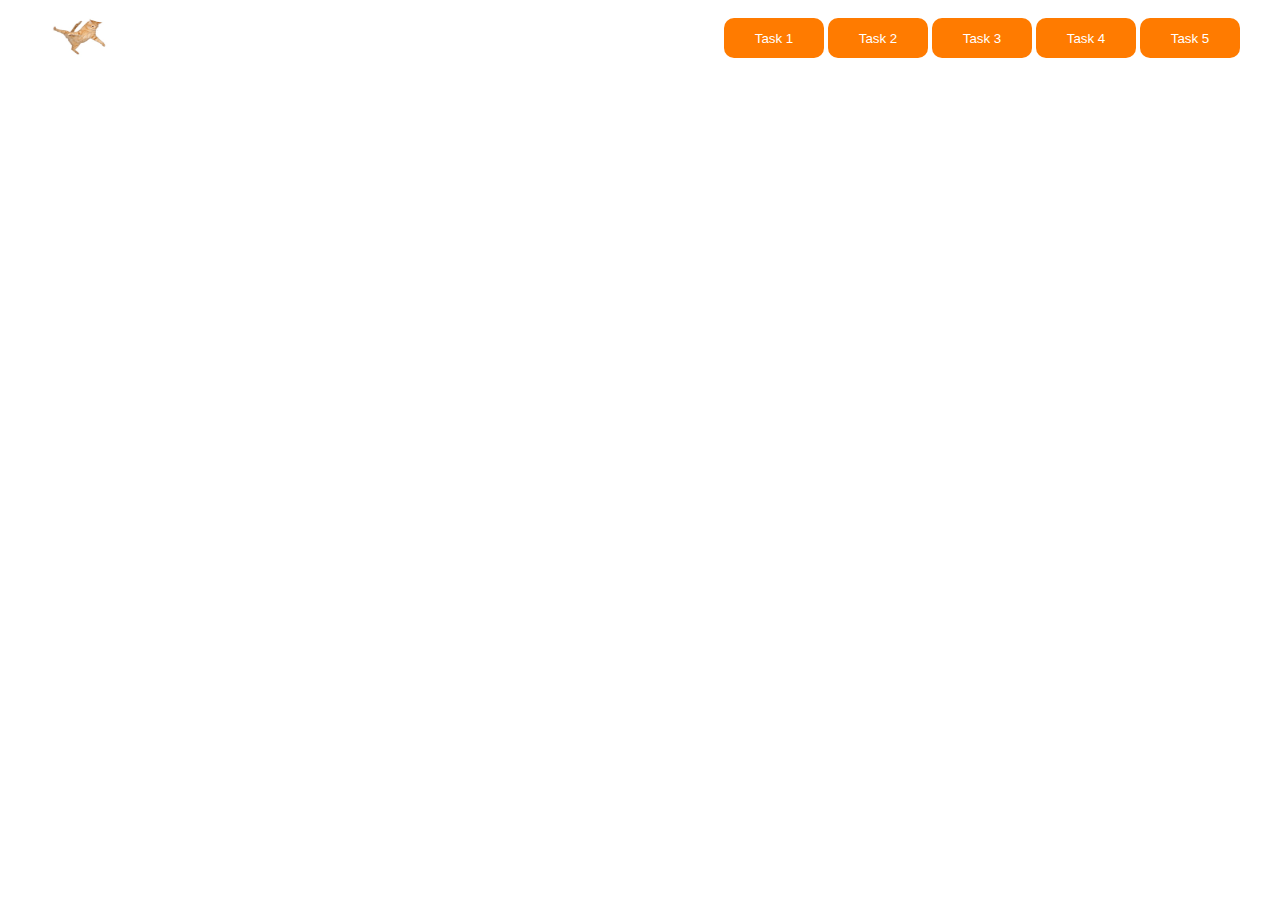
<file: lab7lb/index.html>
<!DOCTYPE html>
<html lang="en">
  <head>
    <meta charset="UTF-8" />
    <meta name="viewport" content="width=device-width, initial-scale=1.0" />
    <title>Document</title>
    <link rel="stylesheet" href="styles/style.css" />
  </head>
  <body>
    <div class="container">
      <div class="header">
        <div class="logo-sec">
          <a href="index.html">
            <img src="assets/panda.png" alt="panda" />
          </a>
        </div>
        <div class="task-list">
          <div class="task-item">
            <a href="./components/task1.html"><button>Task 1</button></a>
            <a href="./components/task2.html"><button>Task 2</button></a>
            <a href="./components/task3.html"><button>Task 3</button></a>
            <a href="./components/task4.html"><button>Task 4</button></a>
            <a href=".components/task5.html"><button>Task 5</button></a>
          </div>
        </div>
      </div>
    </div>
  </body>
</html>
</file>
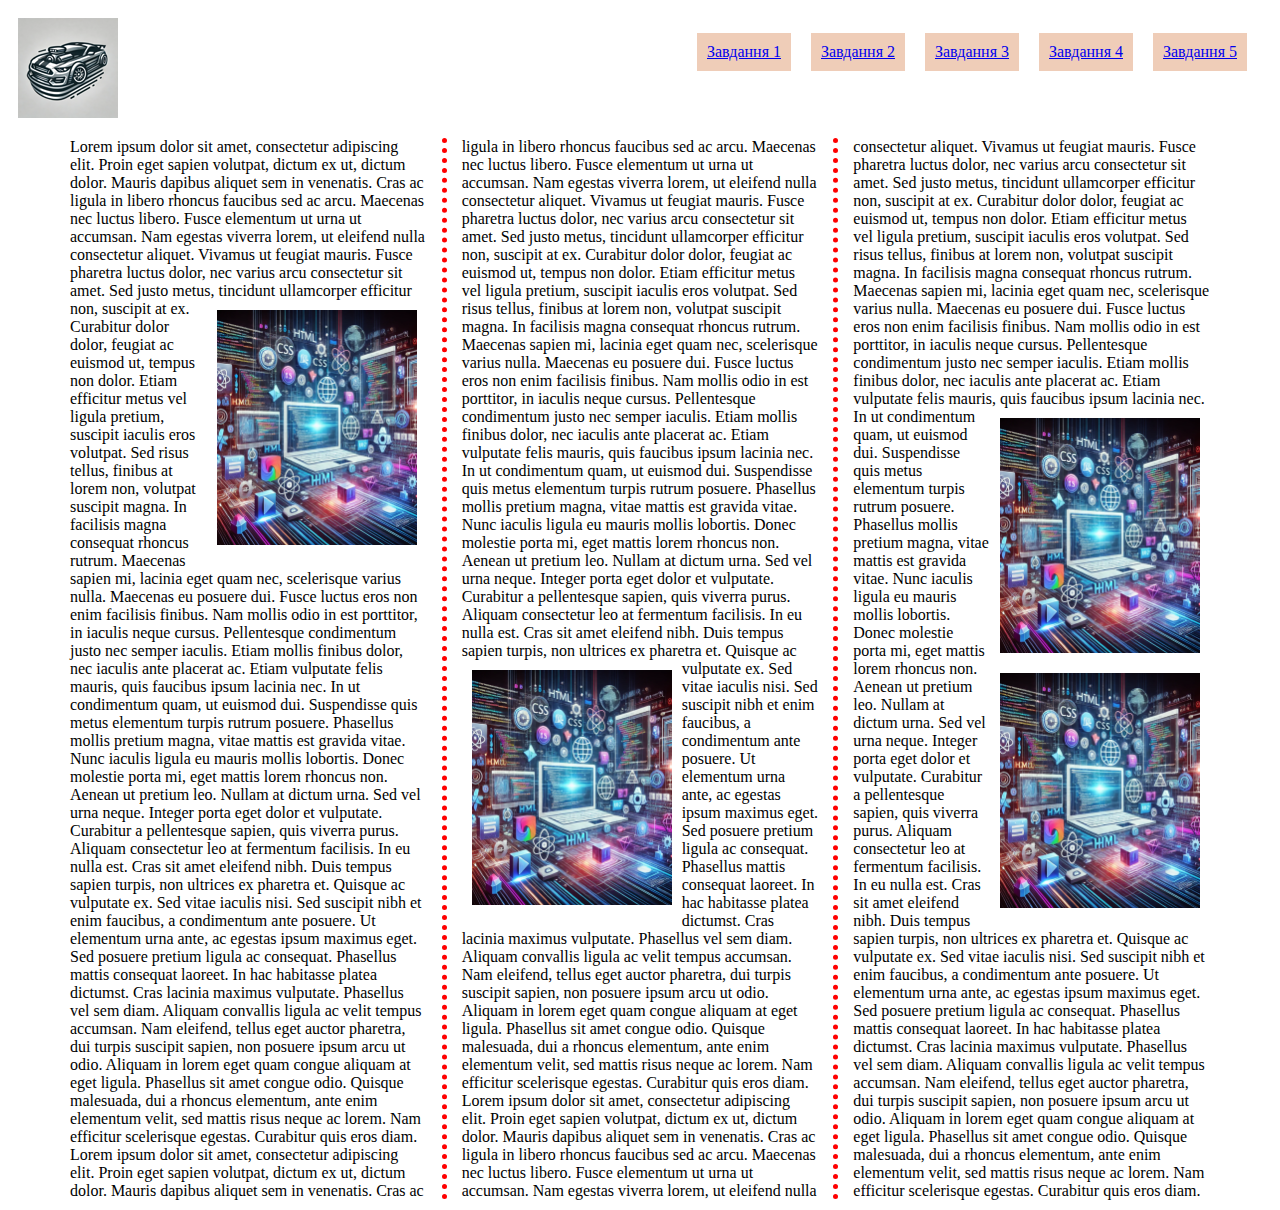
<file: laba6lab/index.html>
<!DOCTYPE html>
<html lang="en">
<head>
  <link rel="stylesheet" href="style.css">
  <meta charset="UTF-8">
  <title>Main</title>
</head>
<body>
<header>
  <div class="logo">
    <a href="index.html">
      <img src="Pictures/logo.png" alt="logo">
    </a>
  </div>
  <ul>
    <li>
      <a href="index.html">Завдання 1</a>
    </li>
    <li>
      <a href="2.html">Завдання 2</a>
    </li>
    <li>
      <a href="3.html">Завдання 3</a>
    </li>
    <li>
      <a href="4.html">Завдання 4</a>
    </li>
    <li>
      <a href="5.html">Завдання 5</a>
    </li>
  </ul>
</header>
<main class="task1">
  <div class="content">
    Lorem ipsum dolor sit amet, consectetur adipiscing elit. Proin eget sapien volutpat, dictum ex ut, dictum dolor. Mauris dapibus aliquet sem in venenatis. Cras ac ligula in libero rhoncus faucibus sed ac arcu. Maecenas nec luctus libero. Fusce elementum ut urna ut accumsan. Nam egestas viverra lorem, ut eleifend nulla consectetur aliquet. Vivamus ut feugiat mauris. Fusce pharetra luctus dolor, nec varius arcu consectetur sit amet.
    Sed justo metus, tincidunt ullamcorper efficitur non,<img src="Pictures/pic1.png" alt="pic1" class="right-contain"> suscipit at ex. Curabitur dolor dolor, feugiat ac euismod ut, tempus non dolor. Etiam efficitur metus vel ligula pretium, suscipit iaculis eros volutpat. Sed risus tellus, finibus at lorem non, volutpat suscipit magna. In facilisis magna consequat rhoncus rutrum. Maecenas sapien mi, lacinia eget quam nec, scelerisque varius nulla. Maecenas eu posuere dui. Fusce luctus eros non enim facilisis finibus. Nam mollis odio in est porttitor, in iaculis neque cursus. Pellentesque condimentum justo nec semper iaculis.
    Etiam mollis finibus dolor, nec iaculis ante placerat ac. Etiam vulputate felis mauris, quis faucibus ipsum lacinia nec. In ut condimentum quam, ut euismod dui. Suspendisse quis metus elementum turpis rutrum posuere. Phasellus mollis pretium magna, vitae mattis est gravida vitae. Nunc iaculis ligula eu mauris mollis lobortis. Donec molestie porta mi, eget mattis lorem rhoncus non. Aenean ut pretium leo. Nullam at dictum urna. Sed vel urna neque. Integer porta eget dolor et vulputate. Curabitur a pellentesque sapien, quis viverra purus. Aliquam consectetur leo at fermentum facilisis. In eu nulla est.
    Cras sit amet eleifend nibh. Duis tempus sapien turpis, non ultrices ex pharetra et. Quisque ac vulputate ex. Sed vitae iaculis nisi. Sed suscipit nibh et enim faucibus, a condimentum ante posuere. Ut elementum urna ante, ac egestas ipsum maximus eget. Sed posuere pretium ligula ac consequat. Phasellus mattis consequat laoreet. In hac habitasse platea dictumst. Cras lacinia maximus vulputate. Phasellus vel sem diam.
    Aliquam convallis ligula ac velit tempus accumsan. Nam eleifend, tellus eget auctor pharetra, dui turpis suscipit sapien, non posuere ipsum arcu ut odio. Aliquam in lorem eget quam congue aliquam at eget ligula. Phasellus sit amet congue odio. Quisque malesuada, dui a rhoncus elementum, ante enim elementum velit, sed mattis risus neque ac lorem. Nam efficitur scelerisque egestas. Curabitur quis eros diam.
    Lorem ipsum dolor sit amet, consectetur adipiscing elit. Proin eget sapien volutpat, dictum ex ut, dictum dolor. Mauris dapibus aliquet sem in venenatis. Cras ac ligula in libero rhoncus faucibus sed ac arcu. Maecenas nec luctus libero. Fusce elementum ut urna ut accumsan. Nam egestas viverra lorem, ut eleifend nulla consectetur aliquet. Vivamus ut feugiat mauris. Fusce pharetra luctus dolor, nec varius arcu consectetur sit amet.
    Sed justo metus, tincidunt ullamcorper efficitur non, suscipit at ex. Curabitur dolor dolor, feugiat ac euismod ut, tempus non dolor. Etiam efficitur metus vel ligula pretium, suscipit iaculis eros volutpat. Sed risus tellus, finibus at lorem non, volutpat suscipit magna. In facilisis magna consequat rhoncus rutrum. Maecenas sapien mi, lacinia eget quam nec, scelerisque varius nulla. Maecenas eu posuere dui. Fusce luctus eros non enim facilisis finibus. Nam mollis odio in est porttitor, in iaculis neque cursus. Pellentesque condimentum justo nec semper iaculis.
    Etiam mollis finibus dolor, nec iaculis ante placerat ac. Etiam vulputate felis mauris, quis faucibus ipsum lacinia nec. In ut condimentum quam, ut euismod dui. Suspendisse quis metus elementum turpis rutrum posuere. Phasellus mollis pretium magna, vitae mattis est gravida vitae. Nunc iaculis ligula eu mauris mollis lobortis. Donec molestie porta mi, eget mattis lorem rhoncus non. Aenean ut pretium leo. Nullam at dictum urna. Sed vel urna neque. Integer porta eget dolor et vulputate. Curabitur a pellentesque sapien, quis viverra purus. Aliquam consectetur leo at fermentum facilisis. In eu nulla est.
    Cras sit amet eleifend nibh. Duis tempus sapien turpis, non ultrices ex pharetra et.<img src="Pictures/pic1.png" alt="pic1" class="left-contain"> Quisque ac vulputate ex. Sed vitae iaculis nisi. Sed suscipit nibh et enim faucibus, a condimentum ante posuere. Ut elementum urna ante, ac egestas ipsum maximus eget. Sed posuere pretium ligula ac consequat. Phasellus mattis consequat laoreet. In hac habitasse platea dictumst. Cras lacinia maximus vulputate. Phasellus vel sem diam.
    Aliquam convallis ligula ac velit tempus accumsan. Nam eleifend, tellus eget auctor pharetra, dui turpis suscipit sapien, non posuere ipsum arcu ut odio. Aliquam in lorem eget quam congue aliquam at eget ligula. Phasellus sit amet congue odio. Quisque malesuada, dui a rhoncus elementum, ante enim elementum velit, sed mattis risus neque ac lorem. Nam efficitur scelerisque egestas. Curabitur quis eros diam.
    Lorem ipsum dolor sit amet, consectetur adipiscing elit. Proin eget sapien volutpat, dictum ex ut, dictum dolor. Mauris dapibus aliquet sem in venenatis. Cras ac ligula in libero rhoncus faucibus sed ac arcu. Maecenas nec luctus libero. Fusce elementum ut urna ut accumsan. Nam egestas viverra lorem, ut eleifend nulla consectetur aliquet. Vivamus ut feugiat mauris. Fusce pharetra luctus dolor, nec varius arcu consectetur sit amet.
    Sed justo metus, tincidunt ullamcorper efficitur non, suscipit at ex. Curabitur dolor dolor, feugiat ac euismod ut, tempus non dolor. Etiam efficitur metus vel ligula pretium, suscipit iaculis eros volutpat. Sed risus tellus, finibus at lorem non, volutpat suscipit magna. In facilisis magna consequat rhoncus rutrum. Maecenas sapien mi, lacinia eget quam nec, scelerisque varius nulla. Maecenas eu posuere dui. Fusce luctus eros non enim facilisis finibus. Nam mollis odio in est porttitor, in iaculis neque cursus. Pellentesque condimentum justo nec semper iaculis.
    Etiam mollis finibus dolor, nec iaculis ante placerat ac. Etiam vulputate felis mauris, quis faucibus ipsum lacinia nec.<img class="right-contain" src="Pictures/pic1.png" alt="pic1"> <img class="right-contain" src="Pictures/pic1.png" alt="pic1">In ut condimentum quam, ut euismod dui. Suspendisse quis metus elementum turpis rutrum posuere. Phasellus mollis pretium magna, vitae mattis est gravida vitae. Nunc iaculis ligula eu mauris mollis lobortis. Donec molestie porta mi, eget mattis lorem rhoncus non. Aenean ut pretium leo. Nullam at dictum urna. Sed vel urna neque. Integer porta eget dolor et vulputate. Curabitur a pellentesque sapien, quis viverra purus. Aliquam consectetur leo at fermentum facilisis. In eu nulla est.
    Cras sit amet eleifend nibh. Duis tempus sapien turpis, non ultrices ex pharetra et. Quisque ac vulputate ex. Sed vitae iaculis nisi. Sed suscipit nibh et enim faucibus, a condimentum ante posuere. Ut elementum urna ante, ac egestas ipsum maximus eget. Sed posuere pretium ligula ac consequat. Phasellus mattis consequat laoreet. In hac habitasse platea dictumst. Cras lacinia maximus vulputate. Phasellus vel sem diam.
    Aliquam convallis ligula ac velit tempus accumsan. Nam eleifend, tellus eget auctor pharetra, dui turpis suscipit sapien, non posuere ipsum arcu ut odio. Aliquam in lorem eget quam congue aliquam at eget ligula. Phasellus sit amet congue odio. Quisque malesuada, dui a rhoncus elementum, ante enim elementum velit, sed mattis risus neque ac lorem. Nam efficitur scelerisque egestas. Curabitur quis eros diam.
  </div>
</main>
</body>
</html>
</file>
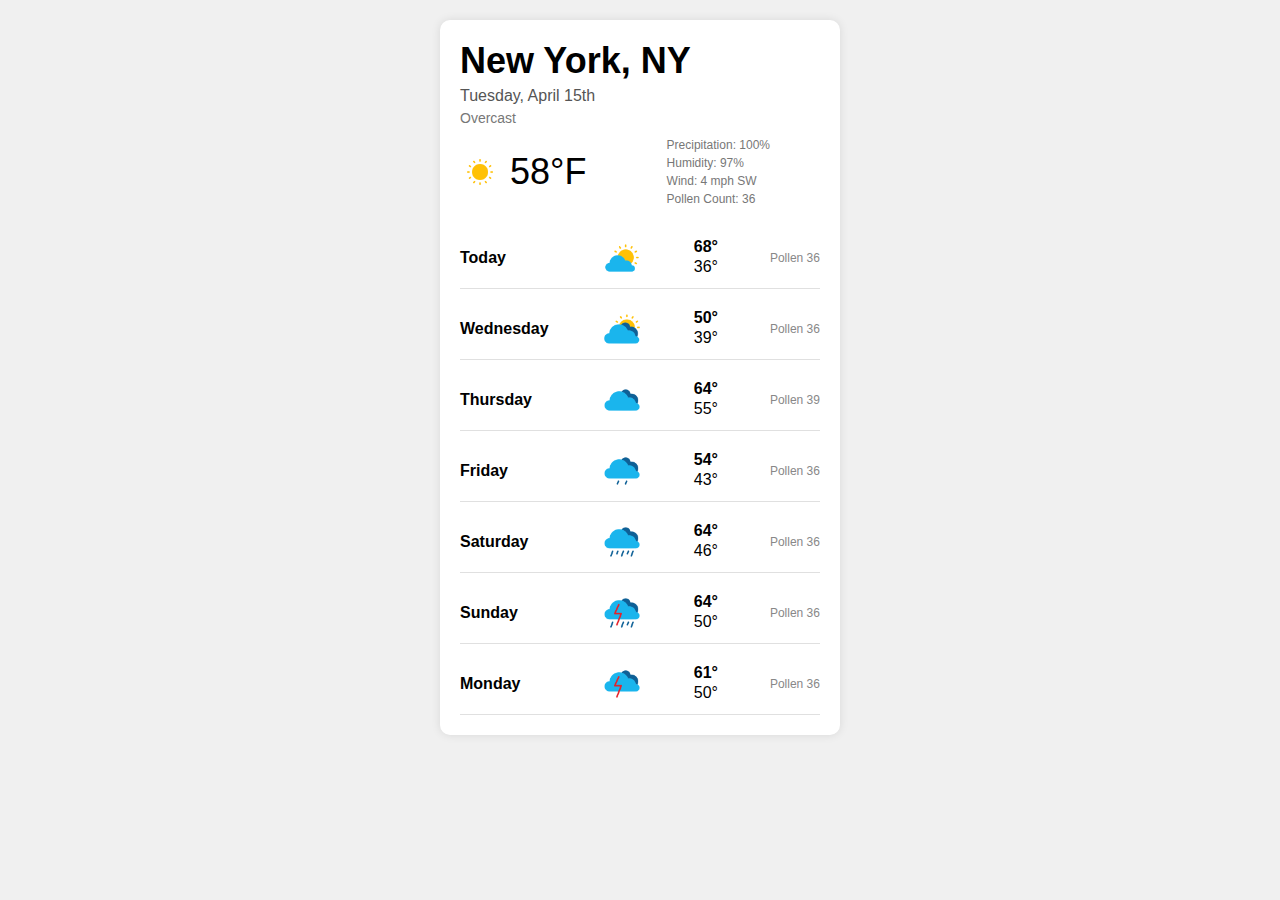
<file: lab8lb/lab8_1/index.html>
<!DOCTYPE html>
<html lang="en">
<head>
    <meta charset="UTF-8">
    <meta name="viewport" content="width=device-width, initial-scale=1.0">
    <title>Weather App</title>
    <link rel="stylesheet" href="style.css">
</head>
<body>
<div class="weather-app">
    <!-- Header -->
    <div class="header">
        <div class="city">New York, NY</div>
        <div class="date">Tuesday, April 15th</div>
        <div class="condition">Overcast</div>
        <div class="current-weather">
            <div class="temp">
                <img src="png/iconfinder_weather01.png" alt="weather icon" class="today-icon">
                58°F
            </div>
            <div class="details">
                <div>Precipitation: 100%</div>
                <div>Humidity: 97%</div>
                <div>Wind: 4 mph SW</div>
                <div>Pollen Count: 36</div>
            </div>
        </div>
    </div>

    <!-- Forecast -->
    <div class="forecast">
        <div class="day">
            <div class="day-name">Today</div>
            <img src="png/iconfinder_weather02.png" alt="storm icon" class="icon">
            <div class="temp-range">
                <span class="high-temp">68°</span>
                <span class="low-temp">36°</span>
            </div>
            <div class="pollen">Pollen 36</div>
        </div>

        <div class="day">
            <div class="day-name">Wednesday</div>
            <img src="png/iconfinder_weather03.png" alt="sunny icon" class="icon">
            <div class="temp-range">
                <span class="high-temp">50°</span>
                <span class="low-temp">39°</span>
            </div>
            <div class="pollen">Pollen 36</div>
        </div>

        <div class="day">
            <div class="day-name">Thursday</div>
            <img src="png/iconfinder_weather04.png" alt="sunny icon" class="icon">
            <div class="temp-range">
                <span class="high-temp">64°</span>
                <span class="low-temp">55°</span></div>
            <div class="pollen">Pollen 39</div>
        </div>

        <div class="day">
            <div class="day-name">Friday</div>
            <img src="png/iconfinder_weather05.png" alt="partly cloudy icon" class="icon">
            <div class="temp-range">
                <span class="high-temp">54°</span>
                <span class="low-temp">43°</span>
            </div>
            <div class="pollen">Pollen 36</div>
        </div>

        <div class="day">
            <div class="day-name">Saturday</div>
            <img src="png/iconfinder_weather06.png" alt="rain icon" class="icon">
            <div class="temp-range">
                <span class="high-temp">64°</span>
                <span class="low-temp">46°</span>
            </div>
            <div class="pollen">Pollen 36</div>
        </div>

        <div class="day">
            <div class="day-name">Sunday</div>
            <img src="png/iconfinder_weather07.png" alt="rain icon" class="icon">
            <div class="temp-range">
                <span class="high-temp">64°</span>
                <span class="low-temp">50°</span>
            </div>
            <div class="pollen">Pollen 36</div>
        </div>

        <div class="day">
            <div class="day-name">Monday</div>
            <img src="png/iconfinder_weather08.png" alt="partly sunny icon" class="icon">
            <div class="temp-range">
                <span class="high-temp">61°</span>
                <span class="low-temp">50°</span>
            </div>
            <div class="pollen">Pollen 36</div>
        </div>
    </div>
</div>
</body>
</html>
</file>
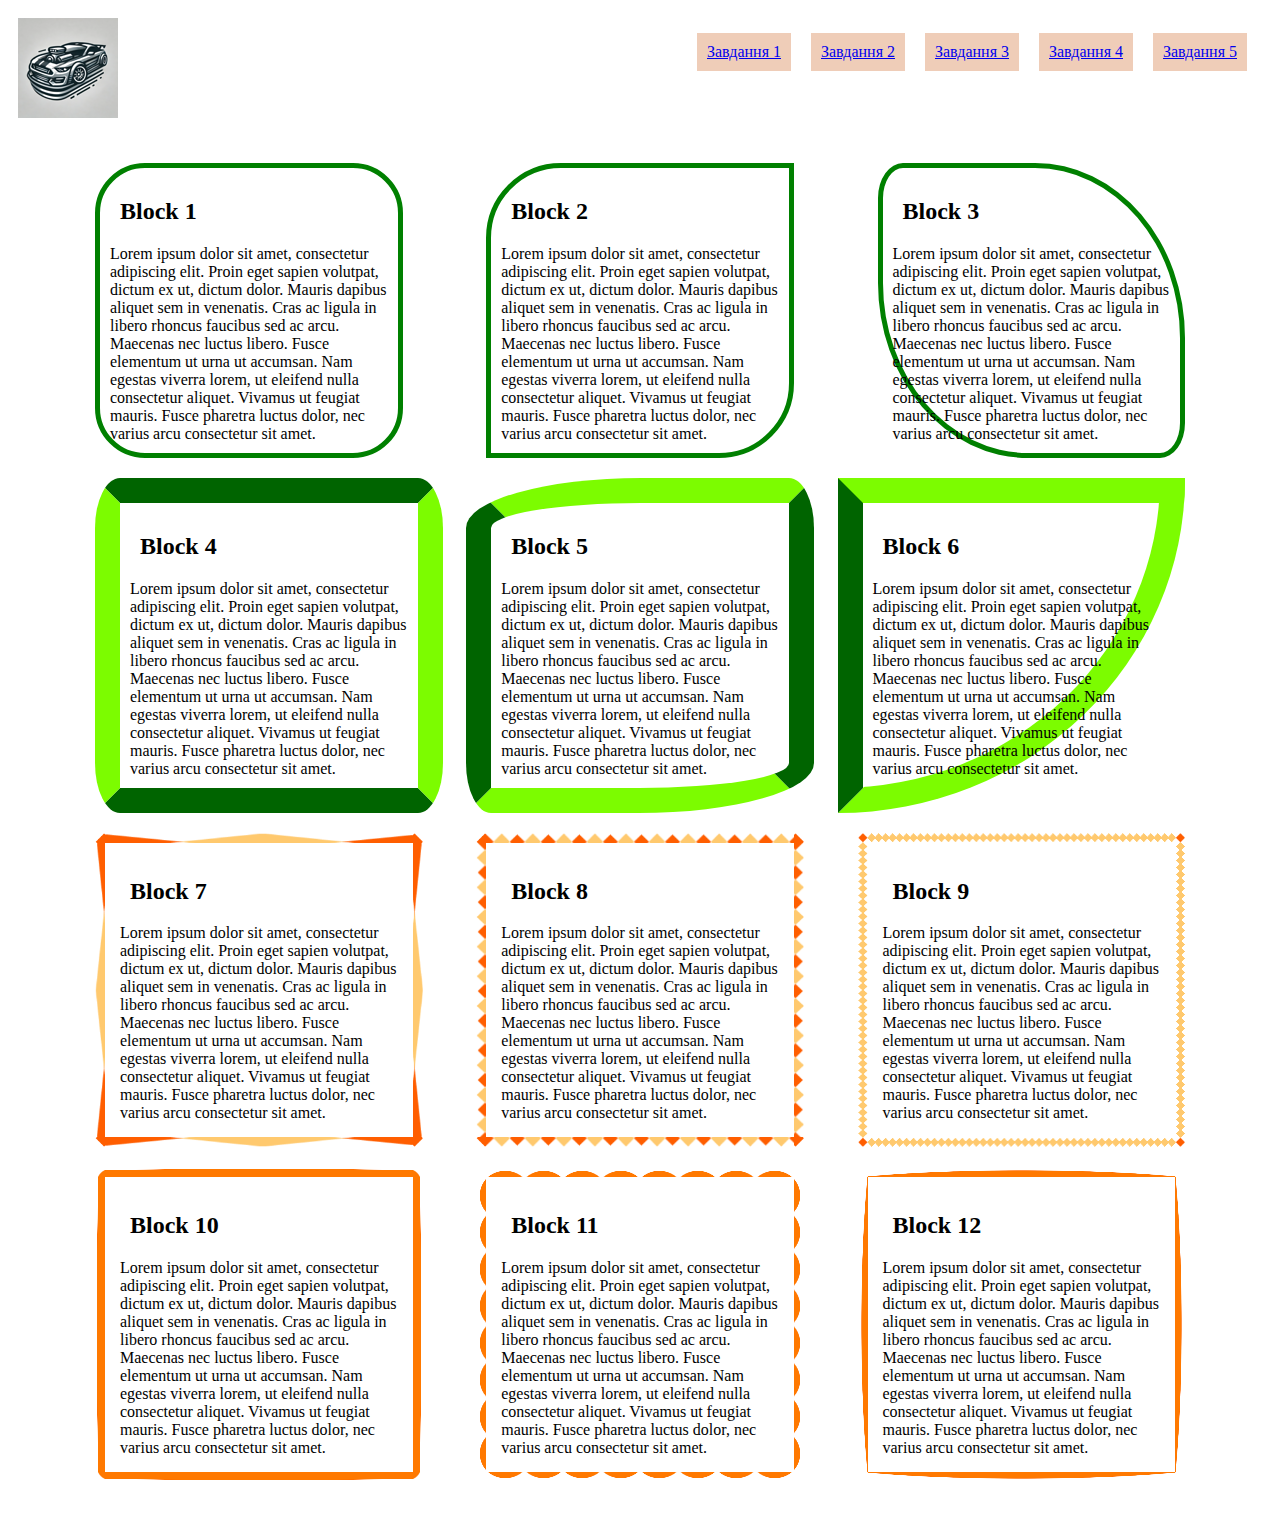
<file: laba6lab/2.html>
<!DOCTYPE html>
<html lang="en">
<head>
  <link rel="stylesheet" href="style.css">
  <meta charset="UTF-8">
  <title>Main</title>
</head>
<body>
<header>
  <a href="index.html">
    <img src="Pictures/logo.png" alt="logo">
  </a>
  <ul>
    <li>
      <a href="index.html">Завдання 1</a>
    </li>
    <li>
      <a href="2.html">Завдання 2</a>
    </li>
    <li>
      <a href="3.html">Завдання 3</a>
    </li>
    <li>
      <a href="4.html">Завдання 4</a>
    </li>
    <li>
      <a href="5.html">Завдання 5</a>
    </li>
  </ul>
</header>
<main class="task2">
  <ul class="content">
    <li class="block1">
      <h2>Block 1</h2>
      Lorem ipsum dolor sit amet, consectetur adipiscing elit. Proin eget sapien volutpat, dictum ex ut, dictum dolor. Mauris dapibus aliquet sem in venenatis. Cras ac ligula in libero rhoncus faucibus sed ac arcu. Maecenas nec luctus libero. Fusce elementum ut urna ut accumsan. Nam egestas viverra lorem, ut eleifend nulla consectetur aliquet. Vivamus ut feugiat mauris. Fusce pharetra luctus dolor, nec varius arcu consectetur sit amet.
       </li>
    <li class="block2">
      <h2>Block 2</h2>
      Lorem ipsum dolor sit amet, consectetur adipiscing elit. Proin eget sapien volutpat, dictum ex ut, dictum dolor. Mauris dapibus aliquet sem in venenatis. Cras ac ligula in libero rhoncus faucibus sed ac arcu. Maecenas nec luctus libero. Fusce elementum ut urna ut accumsan. Nam egestas viverra lorem, ut eleifend nulla consectetur aliquet. Vivamus ut feugiat mauris. Fusce pharetra luctus dolor, nec varius arcu consectetur sit amet.
       </li>
    <li class="block3">
      <h2>Block 3</h2>
      Lorem ipsum dolor sit amet, consectetur adipiscing elit. Proin eget sapien volutpat, dictum ex ut, dictum dolor. Mauris dapibus aliquet sem in venenatis. Cras ac ligula in libero rhoncus faucibus sed ac arcu. Maecenas nec luctus libero. Fusce elementum ut urna ut accumsan. Nam egestas viverra lorem, ut eleifend nulla consectetur aliquet. Vivamus ut feugiat mauris. Fusce pharetra luctus dolor, nec varius arcu consectetur sit amet.
    </li>
    <li class="block4">
      <h2>Block 4</h2>
      Lorem ipsum dolor sit amet, consectetur adipiscing elit. Proin eget sapien volutpat, dictum ex ut, dictum dolor. Mauris dapibus aliquet sem in venenatis. Cras ac ligula in libero rhoncus faucibus sed ac arcu. Maecenas nec luctus libero. Fusce elementum ut urna ut accumsan. Nam egestas viverra lorem, ut eleifend nulla consectetur aliquet. Vivamus ut feugiat mauris. Fusce pharetra luctus dolor, nec varius arcu consectetur sit amet.
     </li>
    <li class="block5">
      <h2>Block 5</h2>
      Lorem ipsum dolor sit amet, consectetur adipiscing elit. Proin eget sapien volutpat, dictum ex ut, dictum dolor. Mauris dapibus aliquet sem in venenatis. Cras ac ligula in libero rhoncus faucibus sed ac arcu. Maecenas nec luctus libero. Fusce elementum ut urna ut accumsan. Nam egestas viverra lorem, ut eleifend nulla consectetur aliquet. Vivamus ut feugiat mauris. Fusce pharetra luctus dolor, nec varius arcu consectetur sit amet.
    </li>
    <li class="block6">
      <h2>Block 6</h2>
      Lorem ipsum dolor sit amet, consectetur adipiscing elit. Proin eget sapien volutpat, dictum ex ut, dictum dolor. Mauris dapibus aliquet sem in venenatis. Cras ac ligula in libero rhoncus faucibus sed ac arcu. Maecenas nec luctus libero. Fusce elementum ut urna ut accumsan. Nam egestas viverra lorem, ut eleifend nulla consectetur aliquet. Vivamus ut feugiat mauris. Fusce pharetra luctus dolor, nec varius arcu consectetur sit amet.
   </li>
    <li class="block7">
      <h2>Block 7</h2>
      Lorem ipsum dolor sit amet, consectetur adipiscing elit. Proin eget sapien volutpat, dictum ex ut, dictum dolor. Mauris dapibus aliquet sem in venenatis. Cras ac ligula in libero rhoncus faucibus sed ac arcu. Maecenas nec luctus libero. Fusce elementum ut urna ut accumsan. Nam egestas viverra lorem, ut eleifend nulla consectetur aliquet. Vivamus ut feugiat mauris. Fusce pharetra luctus dolor, nec varius arcu consectetur sit amet.
    </li>
    <li class="block8">
      <h2>Block 8</h2>
      Lorem ipsum dolor sit amet, consectetur adipiscing elit. Proin eget sapien volutpat, dictum ex ut, dictum dolor. Mauris dapibus aliquet sem in venenatis. Cras ac ligula in libero rhoncus faucibus sed ac arcu. Maecenas nec luctus libero. Fusce elementum ut urna ut accumsan. Nam egestas viverra lorem, ut eleifend nulla consectetur aliquet. Vivamus ut feugiat mauris. Fusce pharetra luctus dolor, nec varius arcu consectetur sit amet.
  </li>
    <li class="block9">
      <h2>Block 9</h2>
      Lorem ipsum dolor sit amet, consectetur adipiscing elit. Proin eget sapien volutpat, dictum ex ut, dictum dolor. Mauris dapibus aliquet sem in venenatis. Cras ac ligula in libero rhoncus faucibus sed ac arcu. Maecenas nec luctus libero. Fusce elementum ut urna ut accumsan. Nam egestas viverra lorem, ut eleifend nulla consectetur aliquet. Vivamus ut feugiat mauris. Fusce pharetra luctus dolor, nec varius arcu consectetur sit amet.
    </li>
    <li class="block10">
      <h2>Block 10</h2>
      Lorem ipsum dolor sit amet, consectetur adipiscing elit. Proin eget sapien volutpat, dictum ex ut, dictum dolor. Mauris dapibus aliquet sem in venenatis. Cras ac ligula in libero rhoncus faucibus sed ac arcu. Maecenas nec luctus libero. Fusce elementum ut urna ut accumsan. Nam egestas viverra lorem, ut eleifend nulla consectetur aliquet. Vivamus ut feugiat mauris. Fusce pharetra luctus dolor, nec varius arcu consectetur sit amet.
     </li>
    <li class="block11">
      <h2>Block 11</h2>
      Lorem ipsum dolor sit amet, consectetur adipiscing elit. Proin eget sapien volutpat, dictum ex ut, dictum dolor. Mauris dapibus aliquet sem in venenatis. Cras ac ligula in libero rhoncus faucibus sed ac arcu. Maecenas nec luctus libero. Fusce elementum ut urna ut accumsan. Nam egestas viverra lorem, ut eleifend nulla consectetur aliquet. Vivamus ut feugiat mauris. Fusce pharetra luctus dolor, nec varius arcu consectetur sit amet.
     </li>
    <li class="block12">
      <h2>Block 12</h2>
      Lorem ipsum dolor sit amet, consectetur adipiscing elit. Proin eget sapien volutpat, dictum ex ut, dictum dolor. Mauris dapibus aliquet sem in venenatis. Cras ac ligula in libero rhoncus faucibus sed ac arcu. Maecenas nec luctus libero. Fusce elementum ut urna ut accumsan. Nam egestas viverra lorem, ut eleifend nulla consectetur aliquet. Vivamus ut feugiat mauris. Fusce pharetra luctus dolor, nec varius arcu consectetur sit amet.
    </li>
  </ul>
</main>
</body>
</html>
</file>
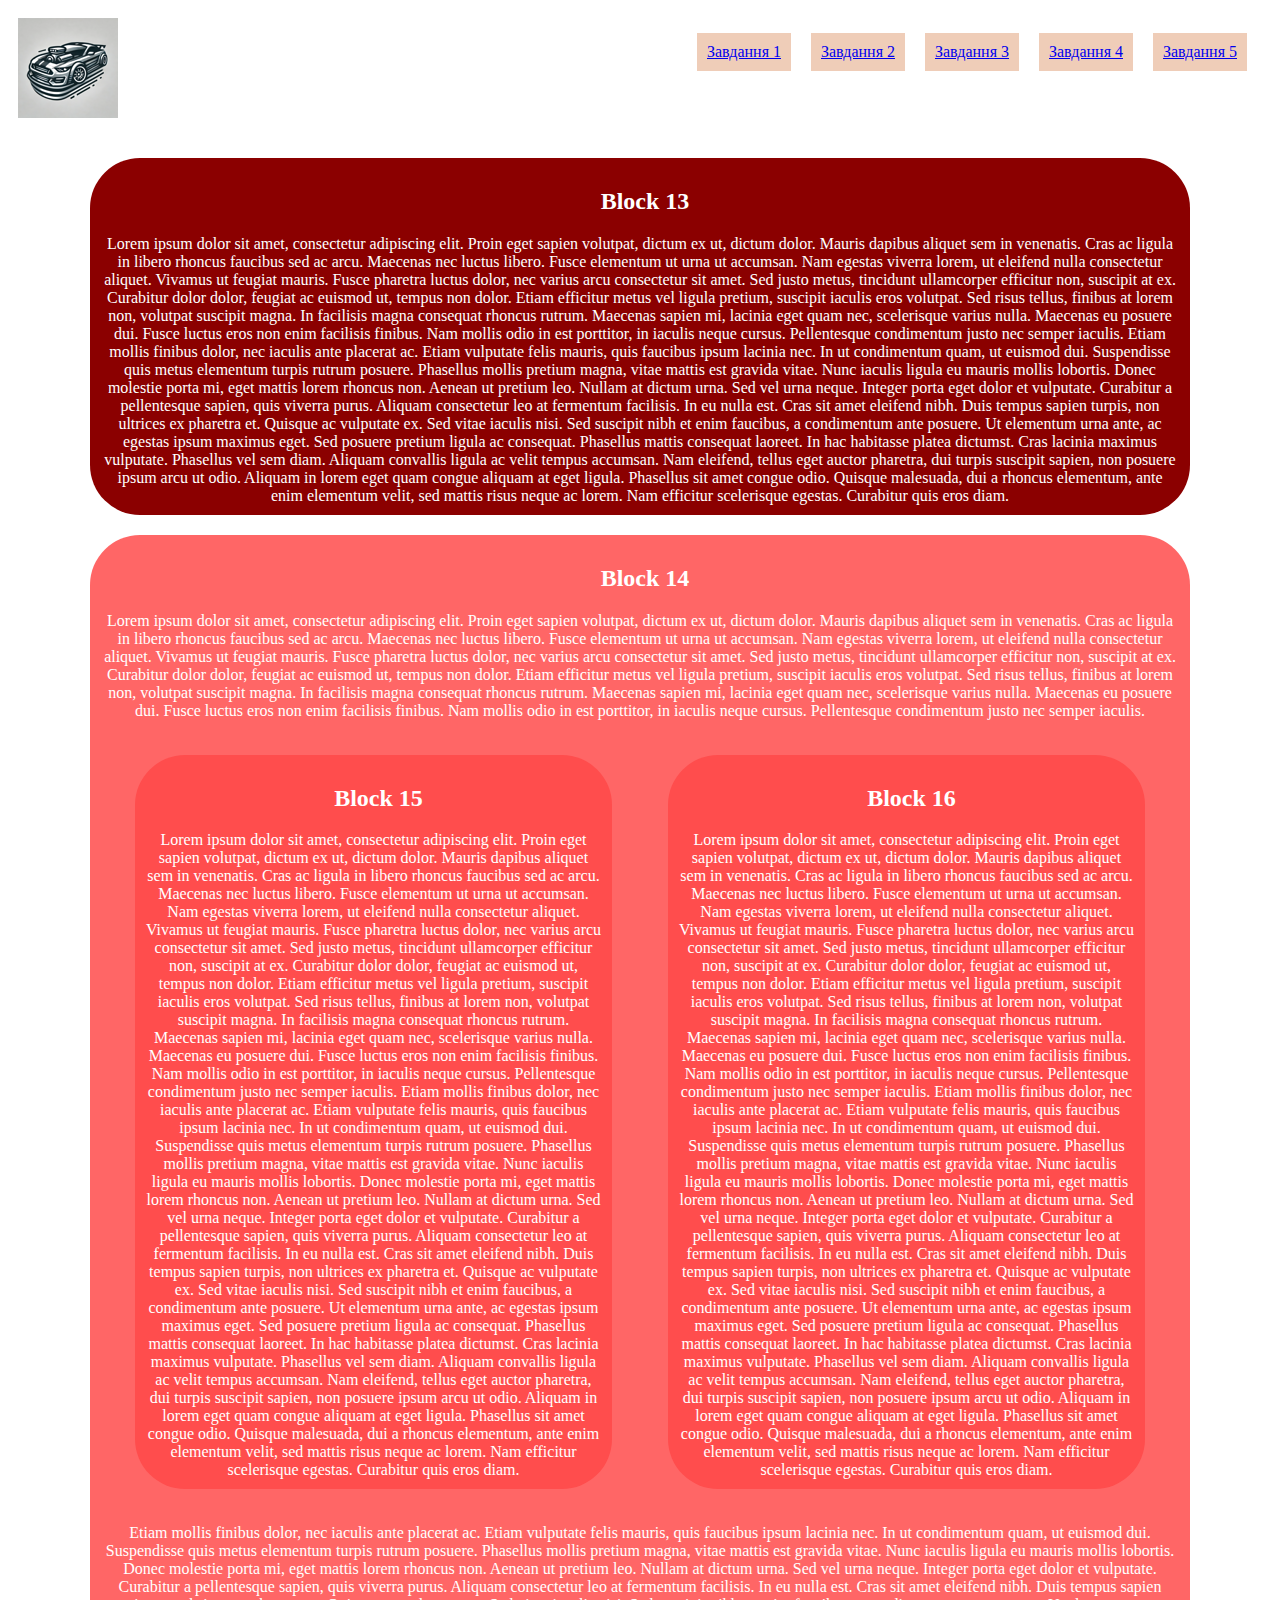
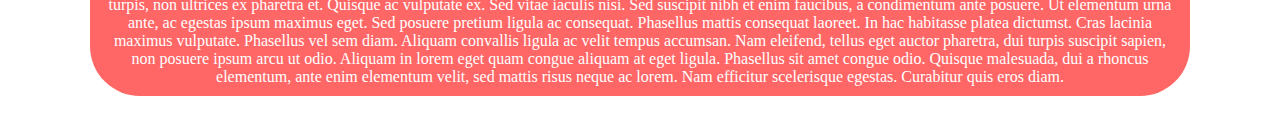
<file: laba6lab/3.html>
<!DOCTYPE html>
<html lang="en">
<head>
  <link rel="stylesheet" href="style.css">
  <meta charset="UTF-8">
  <title>Main</title>
</head>
<body>
<header>
  <a href="index.html">
    <img src="Pictures/logo.png" alt="logo">
  </a>
  <ul>
    <li>
      <a href="index.html">Завдання 1</a>
    </li>
    <li>
      <a href="2.html">Завдання 2</a>
    </li>
    <li>
      <a href="3.html">Завдання 3</a>
    </li>
    <li>
      <a href="4.html">Завдання 4</a>
    </li>
    <li>
      <a href="5.html">Завдання 5</a>
    </li>
  </ul>
</header>
<main class="task3">
  <div class="content">
    <div class="block13">
      <h2>Block 13</h2>
      Lorem ipsum dolor sit amet, consectetur adipiscing elit. Proin eget sapien volutpat, dictum ex ut, dictum dolor. Mauris dapibus aliquet sem in venenatis. Cras ac ligula in libero rhoncus faucibus sed ac arcu. Maecenas nec luctus libero. Fusce elementum ut urna ut accumsan. Nam egestas viverra lorem, ut eleifend nulla consectetur aliquet. Vivamus ut feugiat mauris. Fusce pharetra luctus dolor, nec varius arcu consectetur sit amet.
      Sed justo metus, tincidunt ullamcorper efficitur non, suscipit at ex. Curabitur dolor dolor, feugiat ac euismod ut, tempus non dolor. Etiam efficitur metus vel ligula pretium, suscipit iaculis eros volutpat. Sed risus tellus, finibus at lorem non, volutpat suscipit magna. In facilisis magna consequat rhoncus rutrum. Maecenas sapien mi, lacinia eget quam nec, scelerisque varius nulla. Maecenas eu posuere dui. Fusce luctus eros non enim facilisis finibus. Nam mollis odio in est porttitor, in iaculis neque cursus. Pellentesque condimentum justo nec semper iaculis.
      Etiam mollis finibus dolor, nec iaculis ante placerat ac. Etiam vulputate felis mauris, quis faucibus ipsum lacinia nec. In ut condimentum quam, ut euismod dui. Suspendisse quis metus elementum turpis rutrum posuere. Phasellus mollis pretium magna, vitae mattis est gravida vitae. Nunc iaculis ligula eu mauris mollis lobortis. Donec molestie porta mi, eget mattis lorem rhoncus non. Aenean ut pretium leo. Nullam at dictum urna. Sed vel urna neque. Integer porta eget dolor et vulputate. Curabitur a pellentesque sapien, quis viverra purus. Aliquam consectetur leo at fermentum facilisis. In eu nulla est.
      Cras sit amet eleifend nibh. Duis tempus sapien turpis, non ultrices ex pharetra et. Quisque ac vulputate ex. Sed vitae iaculis nisi. Sed suscipit nibh et enim faucibus, a condimentum ante posuere. Ut elementum urna ante, ac egestas ipsum maximus eget. Sed posuere pretium ligula ac consequat. Phasellus mattis consequat laoreet. In hac habitasse platea dictumst. Cras lacinia maximus vulputate. Phasellus vel sem diam.
      Aliquam convallis ligula ac velit tempus accumsan. Nam eleifend, tellus eget auctor pharetra, dui turpis suscipit sapien, non posuere ipsum arcu ut odio. Aliquam in lorem eget quam congue aliquam at eget ligula. Phasellus sit amet congue odio. Quisque malesuada, dui a rhoncus elementum, ante enim elementum velit, sed mattis risus neque ac lorem. Nam efficitur scelerisque egestas. Curabitur quis eros diam.
    </div>
    <div class="block14">
      <h2>Block 14</h2>
      Lorem ipsum dolor sit amet, consectetur adipiscing elit. Proin eget sapien volutpat, dictum ex ut, dictum dolor. Mauris dapibus aliquet sem in venenatis. Cras ac ligula in libero rhoncus faucibus sed ac arcu. Maecenas nec luctus libero. Fusce elementum ut urna ut accumsan. Nam egestas viverra lorem, ut eleifend nulla consectetur aliquet. Vivamus ut feugiat mauris. Fusce pharetra luctus dolor, nec varius arcu consectetur sit amet.
      Sed justo metus, tincidunt ullamcorper efficitur non, suscipit at ex. Curabitur dolor dolor, feugiat ac euismod ut, tempus non dolor. Etiam efficitur metus vel ligula pretium, suscipit iaculis eros volutpat. Sed risus tellus, finibus at lorem non, volutpat suscipit magna. In facilisis magna consequat rhoncus rutrum. Maecenas sapien mi, lacinia eget quam nec, scelerisque varius nulla. Maecenas eu posuere dui. Fusce luctus eros non enim facilisis finibus. Nam mollis odio in est porttitor, in iaculis neque cursus. Pellentesque condimentum justo nec semper iaculis.
      <ul class="block15-16">
        <li class="block15">
          <h2>Block 15</h2>
          Lorem ipsum dolor sit amet, consectetur adipiscing elit. Proin eget sapien volutpat, dictum ex ut, dictum dolor. Mauris dapibus aliquet sem in venenatis. Cras ac ligula in libero rhoncus faucibus sed ac arcu. Maecenas nec luctus libero. Fusce elementum ut urna ut accumsan. Nam egestas viverra lorem, ut eleifend nulla consectetur aliquet. Vivamus ut feugiat mauris. Fusce pharetra luctus dolor, nec varius arcu consectetur sit amet.
          Sed justo metus, tincidunt ullamcorper efficitur non, suscipit at ex. Curabitur dolor dolor, feugiat ac euismod ut, tempus non dolor. Etiam efficitur metus vel ligula pretium, suscipit iaculis eros volutpat. Sed risus tellus, finibus at lorem non, volutpat suscipit magna. In facilisis magna consequat rhoncus rutrum. Maecenas sapien mi, lacinia eget quam nec, scelerisque varius nulla. Maecenas eu posuere dui. Fusce luctus eros non enim facilisis finibus. Nam mollis odio in est porttitor, in iaculis neque cursus. Pellentesque condimentum justo nec semper iaculis.
          Etiam mollis finibus dolor, nec iaculis ante placerat ac. Etiam vulputate felis mauris, quis faucibus ipsum lacinia nec. In ut condimentum quam, ut euismod dui. Suspendisse quis metus elementum turpis rutrum posuere. Phasellus mollis pretium magna, vitae mattis est gravida vitae. Nunc iaculis ligula eu mauris mollis lobortis. Donec molestie porta mi, eget mattis lorem rhoncus non. Aenean ut pretium leo. Nullam at dictum urna. Sed vel urna neque. Integer porta eget dolor et vulputate. Curabitur a pellentesque sapien, quis viverra purus. Aliquam consectetur leo at fermentum facilisis. In eu nulla est.
          Cras sit amet eleifend nibh. Duis tempus sapien turpis, non ultrices ex pharetra et. Quisque ac vulputate ex. Sed vitae iaculis nisi. Sed suscipit nibh et enim faucibus, a condimentum ante posuere. Ut elementum urna ante, ac egestas ipsum maximus eget. Sed posuere pretium ligula ac consequat. Phasellus mattis consequat laoreet. In hac habitasse platea dictumst. Cras lacinia maximus vulputate. Phasellus vel sem diam.
          Aliquam convallis ligula ac velit tempus accumsan. Nam eleifend, tellus eget auctor pharetra, dui turpis suscipit sapien, non posuere ipsum arcu ut odio. Aliquam in lorem eget quam congue aliquam at eget ligula. Phasellus sit amet congue odio. Quisque malesuada, dui a rhoncus elementum, ante enim elementum velit, sed mattis risus neque ac lorem. Nam efficitur scelerisque egestas. Curabitur quis eros diam.
        </li>
        <li class="block16">
          <h2>Block 16</h2>
          Lorem ipsum dolor sit amet, consectetur adipiscing elit. Proin eget sapien volutpat, dictum ex ut, dictum dolor. Mauris dapibus aliquet sem in venenatis. Cras ac ligula in libero rhoncus faucibus sed ac arcu. Maecenas nec luctus libero. Fusce elementum ut urna ut accumsan. Nam egestas viverra lorem, ut eleifend nulla consectetur aliquet. Vivamus ut feugiat mauris. Fusce pharetra luctus dolor, nec varius arcu consectetur sit amet.
          Sed justo metus, tincidunt ullamcorper efficitur non, suscipit at ex. Curabitur dolor dolor, feugiat ac euismod ut, tempus non dolor. Etiam efficitur metus vel ligula pretium, suscipit iaculis eros volutpat. Sed risus tellus, finibus at lorem non, volutpat suscipit magna. In facilisis magna consequat rhoncus rutrum. Maecenas sapien mi, lacinia eget quam nec, scelerisque varius nulla. Maecenas eu posuere dui. Fusce luctus eros non enim facilisis finibus. Nam mollis odio in est porttitor, in iaculis neque cursus. Pellentesque condimentum justo nec semper iaculis.
          Etiam mollis finibus dolor, nec iaculis ante placerat ac. Etiam vulputate felis mauris, quis faucibus ipsum lacinia nec. In ut condimentum quam, ut euismod dui. Suspendisse quis metus elementum turpis rutrum posuere. Phasellus mollis pretium magna, vitae mattis est gravida vitae. Nunc iaculis ligula eu mauris mollis lobortis. Donec molestie porta mi, eget mattis lorem rhoncus non. Aenean ut pretium leo. Nullam at dictum urna. Sed vel urna neque. Integer porta eget dolor et vulputate. Curabitur a pellentesque sapien, quis viverra purus. Aliquam consectetur leo at fermentum facilisis. In eu nulla est.
          Cras sit amet eleifend nibh. Duis tempus sapien turpis, non ultrices ex pharetra et. Quisque ac vulputate ex. Sed vitae iaculis nisi. Sed suscipit nibh et enim faucibus, a condimentum ante posuere. Ut elementum urna ante, ac egestas ipsum maximus eget. Sed posuere pretium ligula ac consequat. Phasellus mattis consequat laoreet. In hac habitasse platea dictumst. Cras lacinia maximus vulputate. Phasellus vel sem diam.
          Aliquam convallis ligula ac velit tempus accumsan. Nam eleifend, tellus eget auctor pharetra, dui turpis suscipit sapien, non posuere ipsum arcu ut odio. Aliquam in lorem eget quam congue aliquam at eget ligula. Phasellus sit amet congue odio. Quisque malesuada, dui a rhoncus elementum, ante enim elementum velit, sed mattis risus neque ac lorem. Nam efficitur scelerisque egestas. Curabitur quis eros diam.
        </li>
      </ul>
      Etiam mollis finibus dolor, nec iaculis ante placerat ac. Etiam vulputate felis mauris, quis faucibus ipsum lacinia nec. In ut condimentum quam, ut euismod dui. Suspendisse quis metus elementum turpis rutrum posuere. Phasellus mollis pretium magna, vitae mattis est gravida vitae. Nunc iaculis ligula eu mauris mollis lobortis. Donec molestie porta mi, eget mattis lorem rhoncus non. Aenean ut pretium leo. Nullam at dictum urna. Sed vel urna neque. Integer porta eget dolor et vulputate. Curabitur a pellentesque sapien, quis viverra purus. Aliquam consectetur leo at fermentum facilisis. In eu nulla est.
      Cras sit amet eleifend nibh. Duis tempus sapien turpis, non ultrices ex pharetra et. Quisque ac vulputate ex. Sed vitae iaculis nisi. Sed suscipit nibh et enim faucibus, a condimentum ante posuere. Ut elementum urna ante, ac egestas ipsum maximus eget. Sed posuere pretium ligula ac consequat. Phasellus mattis consequat laoreet. In hac habitasse platea dictumst. Cras lacinia maximus vulputate. Phasellus vel sem diam.
      Aliquam convallis ligula ac velit tempus accumsan. Nam eleifend, tellus eget auctor pharetra, dui turpis suscipit sapien, non posuere ipsum arcu ut odio. Aliquam in lorem eget quam congue aliquam at eget ligula. Phasellus sit amet congue odio. Quisque malesuada, dui a rhoncus elementum, ante enim elementum velit, sed mattis risus neque ac lorem. Nam efficitur scelerisque egestas. Curabitur quis eros diam.
    </div>
  </div>
</main>
</body>
</html>
</file>
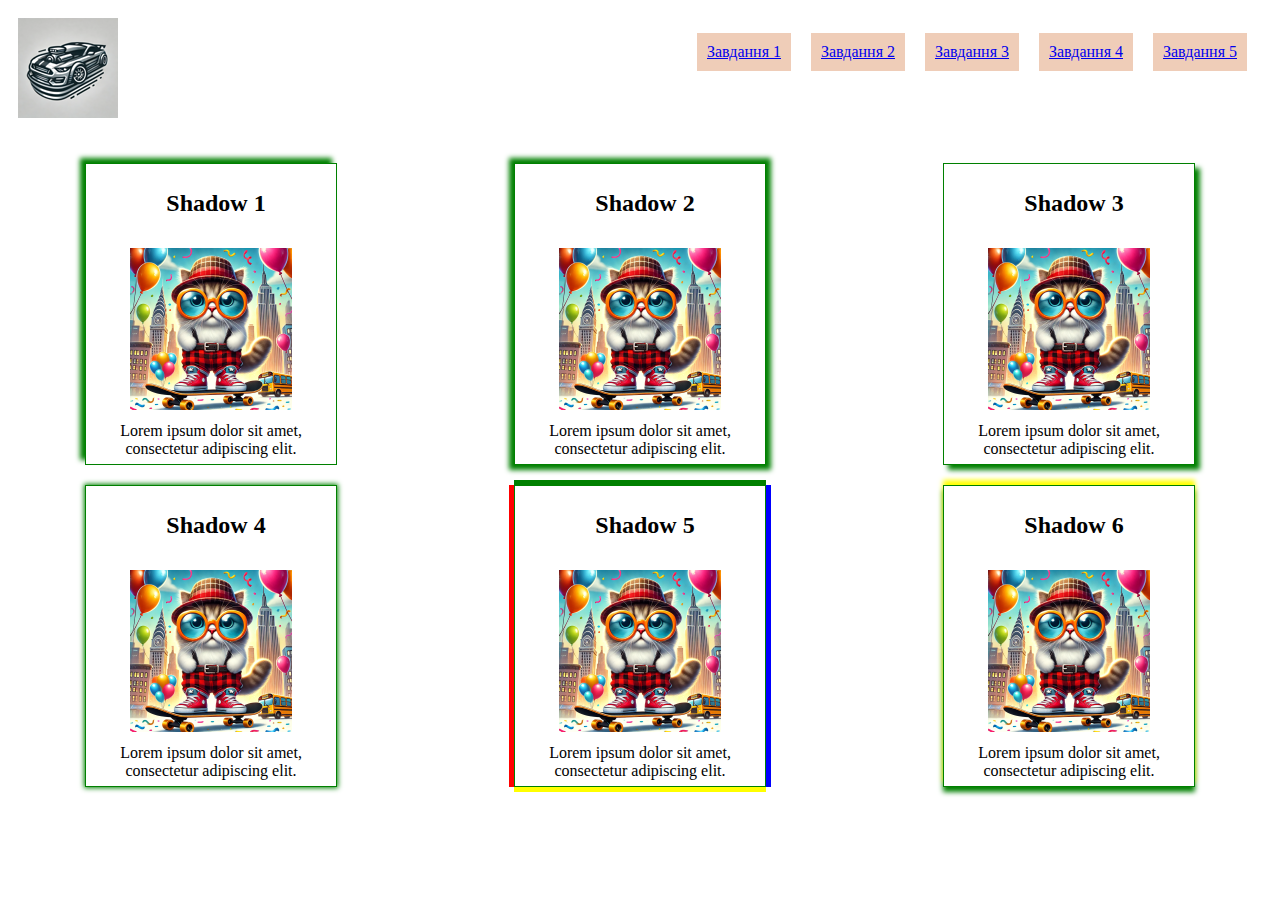
<file: laba6lab/4.html>
<!DOCTYPE html>
<html lang="en">
<head>
  <link rel="stylesheet" href="style.css">
  <meta charset="UTF-8">
  <title>Main</title>
</head>
<body>
<header>
  <a href="index.html">
    <img src="Pictures/logo.png" alt="logo">
  </a>
  <ul>
    <li>
      <a href="index.html">Завдання 1</a>
    </li>
    <li>
      <a href="2.html">Завдання 2</a>
    </li>
    <li>
      <a href="3.html">Завдання 3</a>
    </li>
    <li>
      <a href="4.html">Завдання 4</a>
    </li>
    <li>
      <a href="5.html">Завдання 5</a>
    </li>
  </ul>
</header>
<main class="task4">
  <ul class="content">
    <li class="shadow1">
      <h2>Shadow 1</h2>
      <img src="Pictures/cat.png" alt="discord">
      Lorem ipsum dolor sit amet, consectetur adipiscing elit.
    </li>
    <li class="shadow2">
      <h2>Shadow 2</h2>
      <img src="Pictures/cat.png" alt="discord">
      Lorem ipsum dolor sit amet, consectetur adipiscing elit.
    </li>
    <li class="shadow3">
      <h2>Shadow 3</h2>
      <img src="Pictures/cat.png" alt="discord">
      Lorem ipsum dolor sit amet, consectetur adipiscing elit.
    </li>
    <li class="shadow4">
      <h2>Shadow 4</h2>
      <img src="Pictures/cat.png" alt="discord">
      Lorem ipsum dolor sit amet, consectetur adipiscing elit.
    </li>
    <li class="shadow5">
      <h2>Shadow 5</h2>
      <img src="Pictures/cat.png" alt="discord">
      Lorem ipsum dolor sit amet, consectetur adipiscing elit.
    </li>
    <li class="shadow6">
      <h2>Shadow 6</h2>
      <img src="Pictures/cat.png" alt="discord">
      Lorem ipsum dolor sit amet, consectetur adipiscing elit.
    </li>
  </ul>
</main>
</body>
</html>
</file>
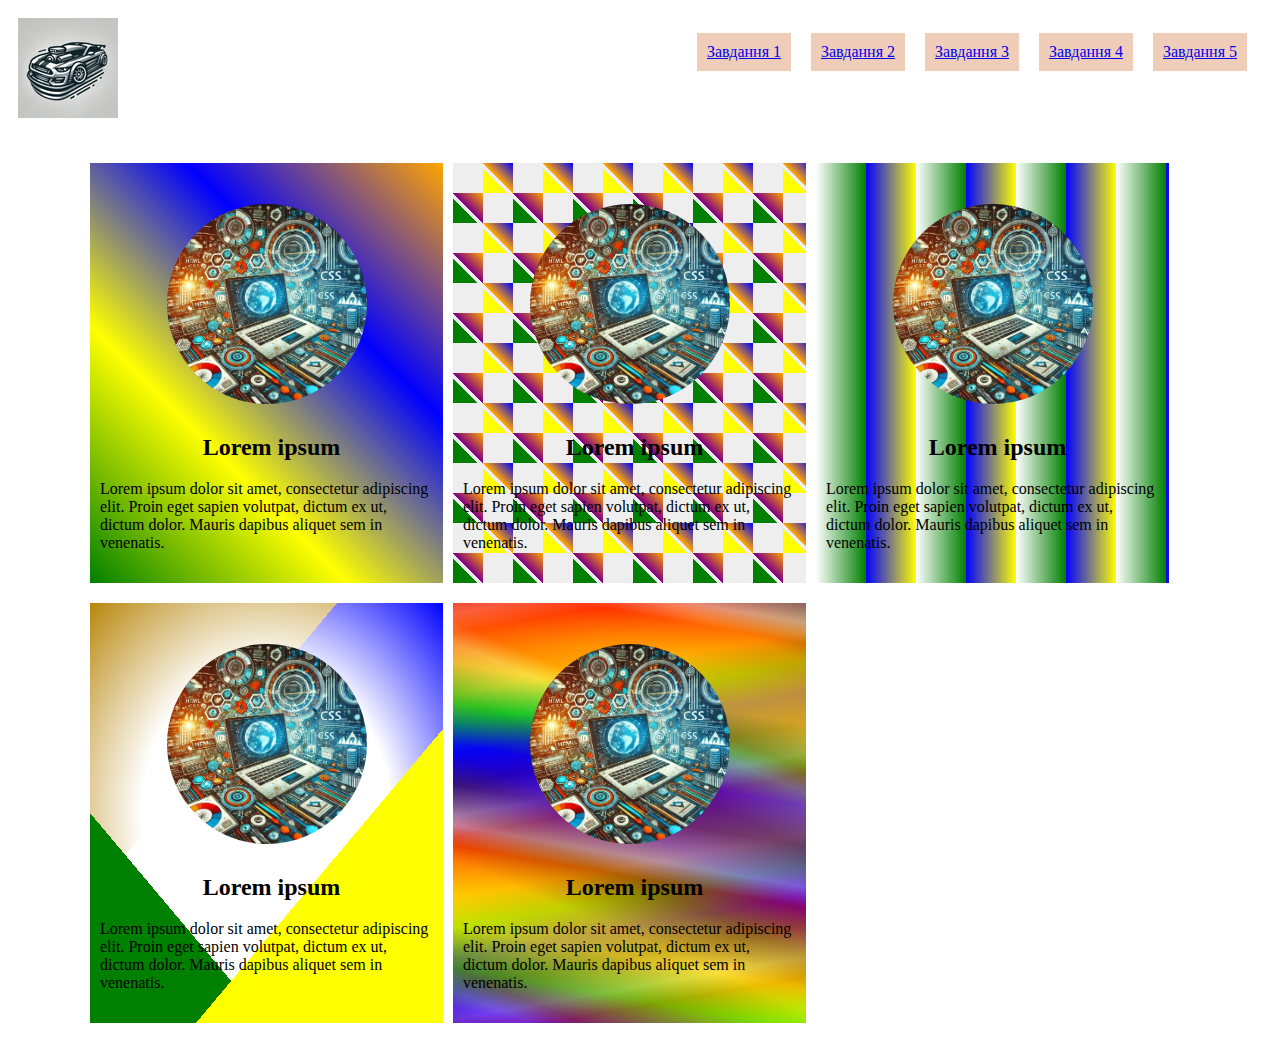
<file: laba6lab/5.html>
<!DOCTYPE html>
<html lang="en">
<head>
  <link rel="stylesheet" href="style.css">
  <meta charset="UTF-8">
  <title>Main</title>
</head>
<body>
<header>
  <a href="index.html">
    <img src="Pictures/logo.png" alt="logo">
  </a>
  <ul>
    <li>
      <a href="index.html">Завдання 1</a>
    </li>
    <li>
      <a href="2.html">Завдання 2</a>
    </li>
    <li>
      <a href="3.html">Завдання 3</a>
    </li>
    <li>
      <a href="4.html">Завдання 4</a>
    </li>
    <li>
      <a href="5.html">Завдання 5</a>
    </li>
  </ul>
</header>
<main class="task5">
  <ul class="content">
    <li class="box1">
      <img src="Pictures/Myst.png" alt="Myst">
      <h2>Lorem ipsum</h2>
           Lorem ipsum dolor sit amet, consectetur adipiscing elit. Proin eget sapien volutpat, dictum ex ut, dictum dolor. Mauris dapibus aliquet sem in venenatis.
    </li>
    <li class="box2">
      <img src="Pictures/Myst.png" alt="Myst">
      <h2>Lorem ipsum</h2>
           Lorem ipsum dolor sit amet, consectetur adipiscing elit. Proin eget sapien volutpat, dictum ex ut, dictum dolor. Mauris dapibus aliquet sem in venenatis.
    </li>
    <li class="box3">
      <img src="Pictures/Myst.png" alt="Myst">
      <h2>Lorem ipsum</h2>
           Lorem ipsum dolor sit amet, consectetur adipiscing elit. Proin eget sapien volutpat, dictum ex ut, dictum dolor. Mauris dapibus aliquet sem in venenatis.
    </li>
    <li class="box4">
      <img src="Pictures/Myst.png" alt="Myst">
      <h2>Lorem ipsum</h2>
           Lorem ipsum dolor sit amet, consectetur adipiscing elit. Proin eget sapien volutpat, dictum ex ut, dictum dolor. Mauris dapibus aliquet sem in venenatis.
    </li>
    <li class="box5">
      <img src="Pictures/Myst.png" alt="Myst">
      <h2>Lorem ipsum</h2>
           Lorem ipsum dolor sit amet, consectetur adipiscing elit. Proin eget sapien volutpat, dictum ex ut, dictum dolor. Mauris dapibus aliquet sem in venenatis.
    </li>
  </ul>
</main>
</body>
</html>
</file>
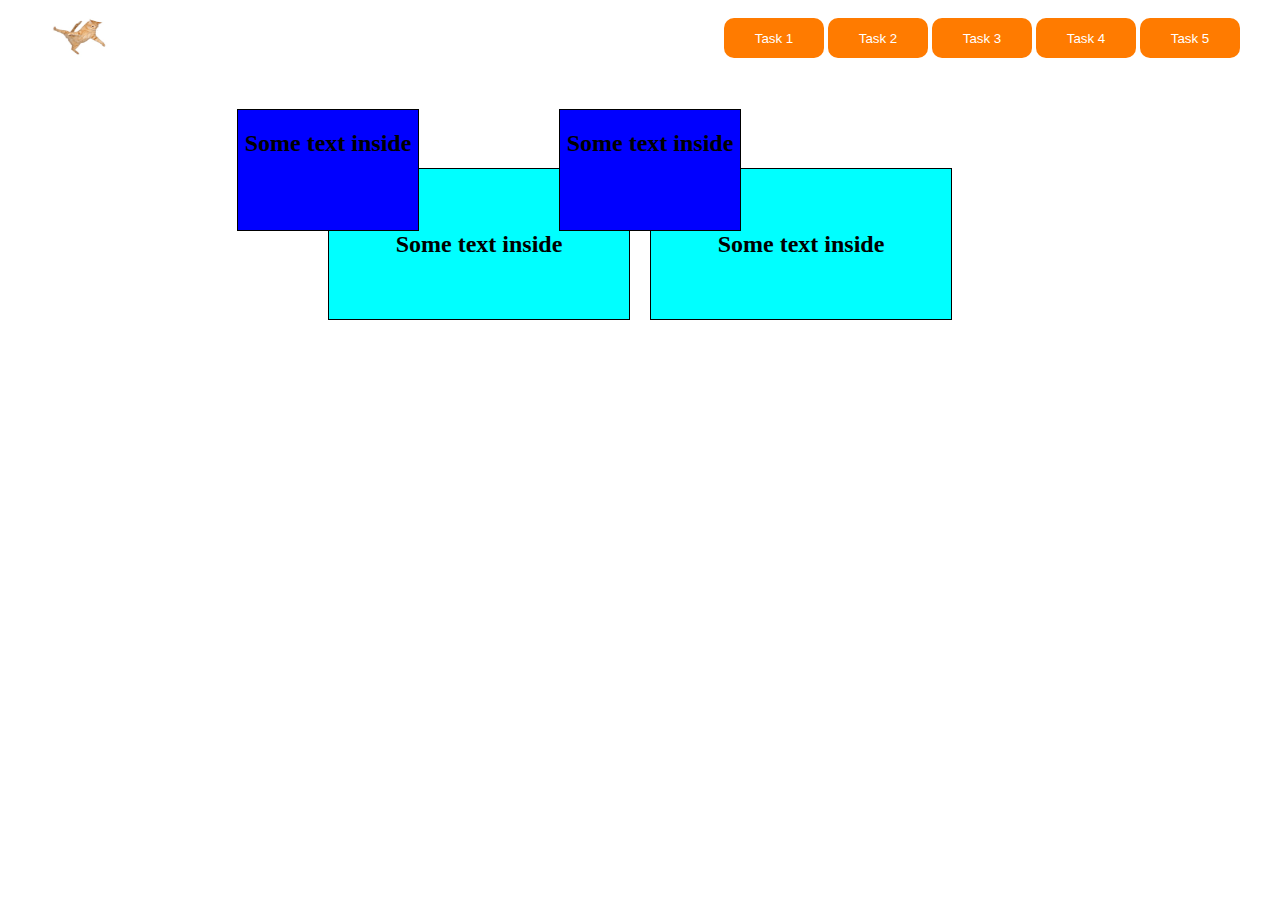
<file: lab7lb/components/task1.html>
<!DOCTYPE html>
<html lang="en">
  <head>
    <meta charset="UTF-8" />
    <meta name="viewport" content="width=device-width, initial-scale=1.0" />
    <title>Document</title>
    <link rel="stylesheet" href="../styles/style.css" />
    <link rel="stylesheet" href="../styles/style-task1.css" />
  </head>
  <body>
    <div class="container">
      <div class="header">
        <div class="logo-sec">
          <a href="../index.html">
            <img src="../assets/panda.png" alt="panda" />
          </a>
        </div>
        <div class="task-list">
          <div class="task-item">
            <a href="task1.html"><button>Task 1</button></a>
            <a href="task2.html"><button>Task 2</button></a>
            <a href="task3.html"><button>Task 3</button></a>
            <a href="task4.html"><button>Task 4</button></a>
            <a href="task5.html"><button>Task 5</button></a>
          </div>
        </div>
      </div>
      <main class="main">
        <div class="block-container">
          <h2>Some text inside</h2>
          <div class="absolute-block">
            <h2>Some text inside</h2>
          </div>
        </div>
        <div class="block-container">
          <h2>Some text inside</h2>
          <div class="absolute-block">
            <h2>Some text inside</h2>
          </div>
        </div>
      </main>
    </div>
  </body>
</html>
</file>
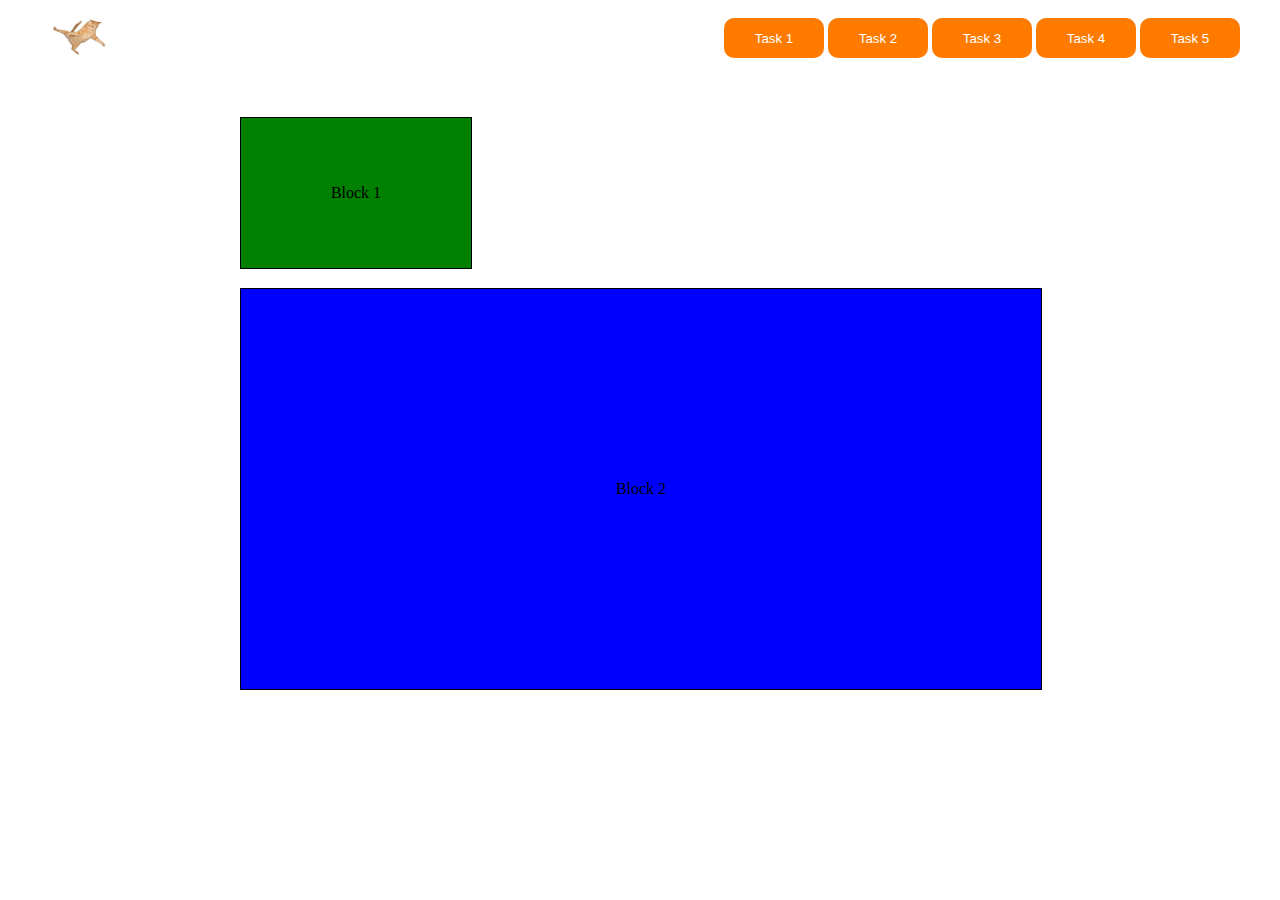
<file: lab7lb/components/task2.html>
<!DOCTYPE html>
<html lang="en">
  <head>
    <meta charset="UTF-8" />
    <meta name="viewport" content="width=device-width, initial-scale=1.0" />
    <title>Document</title>
    <link rel="stylesheet" href="../styles/style.css" />
    <link rel="stylesheet" href="../styles/style-task2.css" />
  </head>
  <body>
    <div class="container">
      <div class="header">
        <div class="logo-sec">
          <a href="../index.html">
            <img src="../assets/panda.png" alt="panda" />
          </a>
        </div>
        <div class="task-list">
          <div class="task-item">
            <a href="task1.html"><button>Task 1</button></a>
            <a href="task2.html"><button>Task 2</button></a>
            <a href="task3.html"><button>Task 3</button></a>
            <a href="task4.html"><button>Task 4</button></a>
            <a href="task5.html"><button>Task 5</button></a>
          </div>
        </div>
      </div>
      <main>
        <div class="blocks">
          <div class="block">
            <div class="block1">
              <p>Block 1</p>
            </div>
            <div class="block3">
              <p>Block 3</p>
            </div>
          </div>
          <div class="block2">
            <p>Block 2</p>
          </div>
        </div>
      </main>
    </div>
  </body>
</html>
</file>
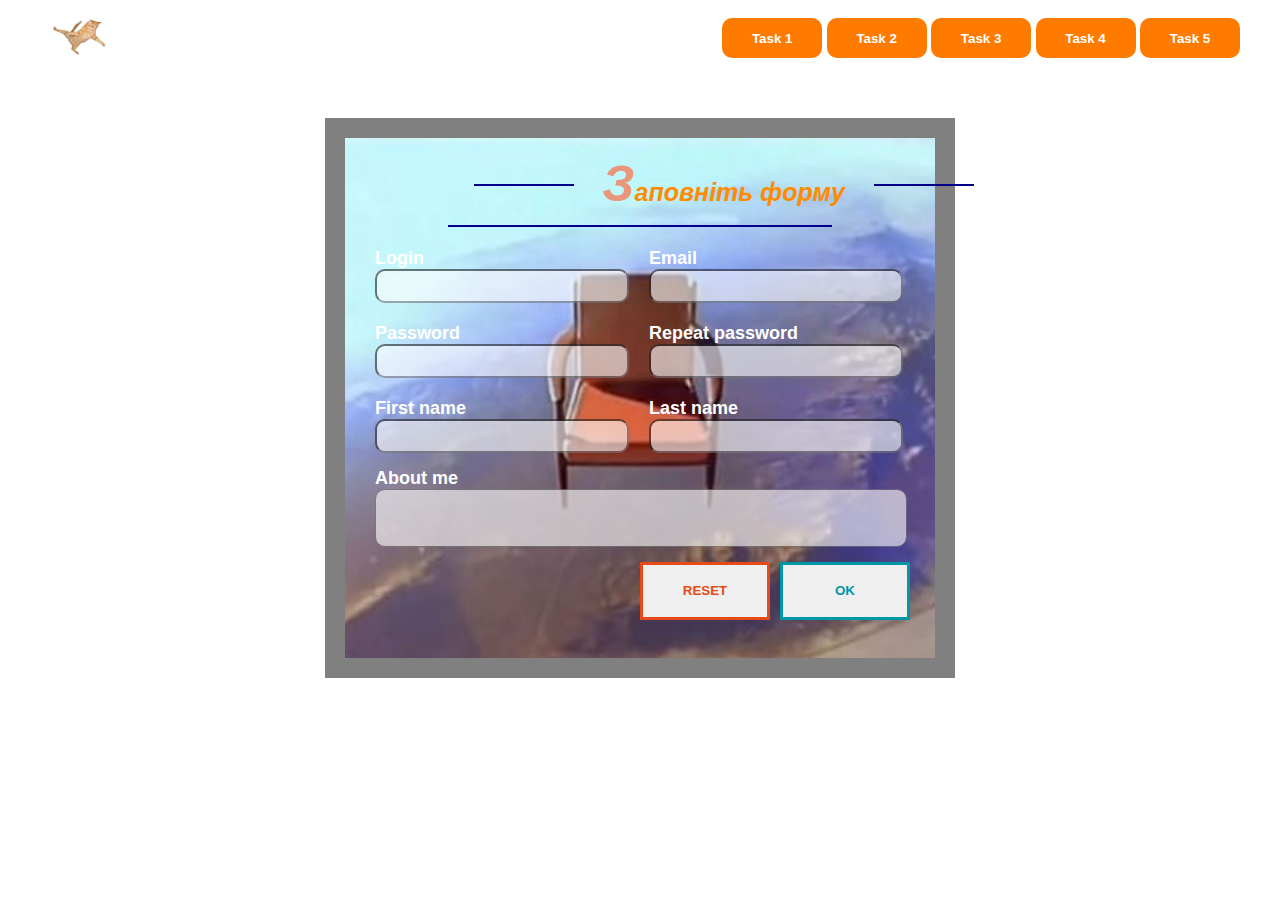
<file: lab7lb/components/task3.html>
<!DOCTYPE html>
<html lang="en">
  <head>
    <meta charset="UTF-8" />
    <meta name="viewport" content="width=device-width, initial-scale=1.0" />
    <title>Document</title>
    <link rel="stylesheet" href="../styles/style.css" />
    <link rel="stylesheet" href="../styles/style-task3.css" />
  </head>
  <body>
    <div class="container">
      <div class="header">
        <div class="logo-sec">
          <a href="../index.html">
            <img src="../assets/panda.png" alt="panda" />
          </a>
        </div>
        <div class="task-list">
          <div class="task-item">
            <a href="task1.html"><button>Task 1</button></a>
            <a href="task2.html"><button>Task 2</button></a>
            <a href="task3.html"><button>Task 3</button></a>
            <a href="task4.html"><button>Task 4</button></a>
            <a href="task5.html"><button>Task 5</button></a>
          </div>
        </div>
      </div>
      <main>
        <form class="form">
          <h1 class="title">Заповніть форму</h1>

          <h1 class="hide-title">Ми вдячні вам</h1>

          <div class="data"></div>
          <fieldset tabindex="1" class="field top1">
            <label for="login">Login</label><br />
            <input type="text" id="login" class="text-input"  />
          </fieldset>

          <fieldset tabindex="2" class="field">
            <label for="email">Email</label>
            <input type="email" id="email" class="text-input"  />
          </fieldset>

          <fieldset tabindex="3" class="field">
            <label for="password">Password</label>
            <input
              type="password"
              id="password"
              class="password-input"
              
            />
          </fieldset>

          <fieldset tabindex="4" class="field">
            <label for="r-password">Repeat password</label>
            <input
              type="password"
              id="r-password"
              class="password-input"
              
            />
          </fieldset>

          <fieldset tabindex="5" class="field">
            <label for="first-name">First name</label><br />
            <input type="text" id="first-name" class="text-input"  />
          </fieldset>

          <fieldset tabindex="6" class="field">
            <label for="last-name">Last name</label><br />
            <input type="text" id="last-name" class="text-input"  />
          </fieldset>

          <fieldset tabindex="7" class="about-field">
            <label for="about">About me</label><br />
            <textarea id="about" class="about"></textarea>
          </fieldset>

          <button type="submit" class="button submit">OK</button>
          <button type="reset" class="button reset">Reset</button>
        </form>
      </main>
    </div>
  </body>
</html>
</file>
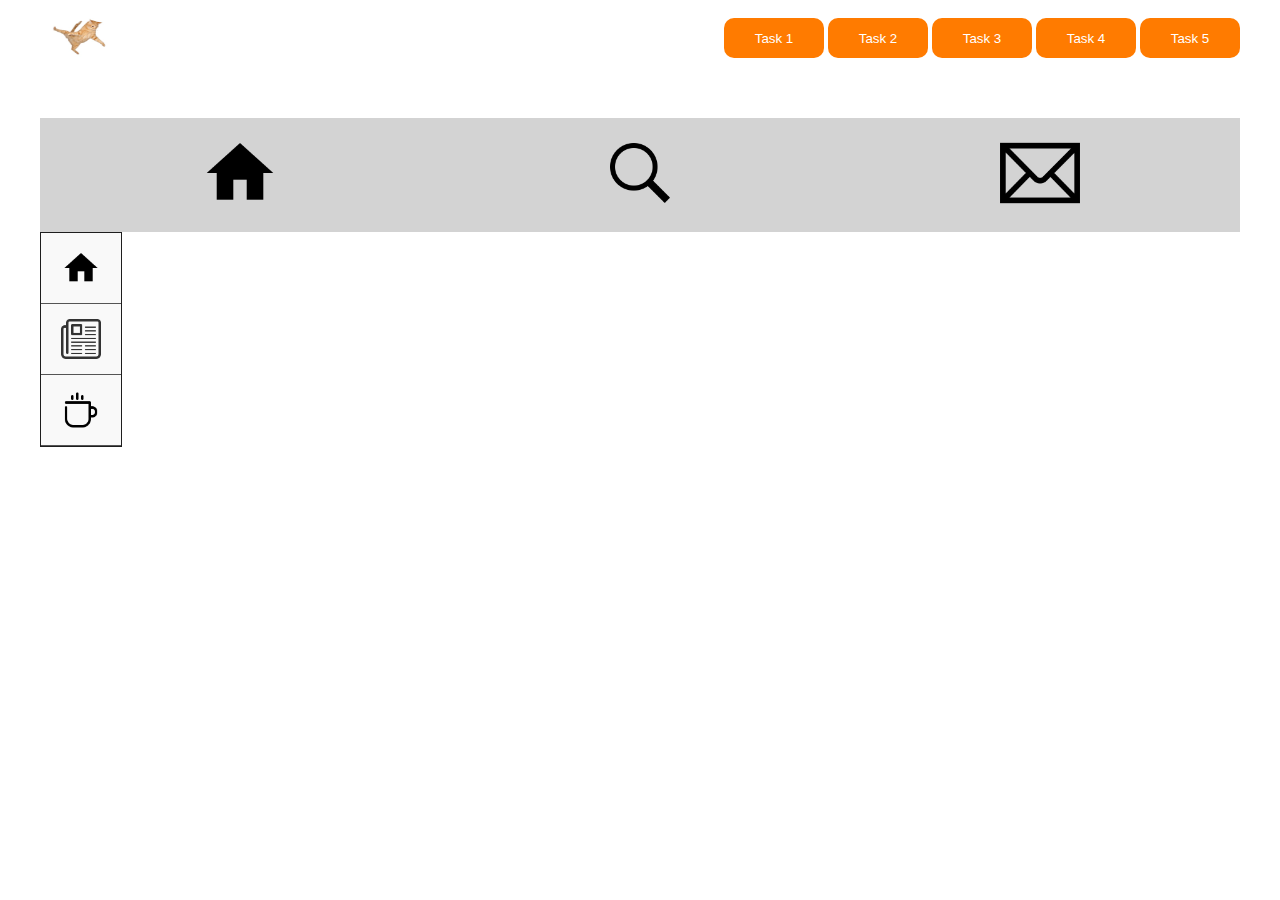
<file: lab7lb/components/task4.html>
<!DOCTYPE html>
<html lang="en">
  <head>
    <meta charset="UTF-8" />
    <meta name="viewport" content="width=device-width, initial-scale=1.0" />
    <title>Document</title>
    <link rel="stylesheet" href="../styles/style.css" />
    <link rel="stylesheet" href="../styles/style-task4.css" />
  </head>
  <body>
    <div class="container">
      <div class="header">
        <div class="logo-sec">
          <a href="../index.html">
            <img src="../assets/panda.png" alt="panda" />
          </a>
        </div>
        <div class="task-list">
          <div class="task-item">
            <a href="task1.html"><button>Task 1</button></a>
            <a href="task2.html"><button>Task 2</button></a>
            <a href="task3.html"><button>Task 3</button></a>
            <a href="task4.html"><button>Task 4</button></a>
            <a href="task5.html"><button>Task 5</button></a>
          </div>
        </div>
      </div>
      <main>
        <ul class="menu">
          <li>
              <img src="../assets/home.png" alt="home" width="80px">
              <div class="dropdown">
                  <p>Lorem ipsum dolor sit amet, consectetur adipiscing elit.</p>
                  <p>Pellentesque commodo velit in quam vehicula.</p>
                  <p>Integer vel lacus non nulla tincidunt varius.</p>
              </div>
          </li>
          <li>
              <img src="../assets/search.png" alt="search" width="80px">
              <div class="dropdown">
                  <p>Donec sollicitudin magna ut ligula fermentum.</p>
                  <p>Nullam sit amet lacus sed neque tincidunt.</p>
                  <p>Vivamus porttitor ligula nec nisl.</p>
              </div>
          </li>
          <li>
              <img src="../assets/mail.png" alt="mail" width="80px">
              <div class="dropdown">
                  <p>Fusce nec diam auctor, commodo risus nec, fermentum nisl.</p>
                  <p>Aliquam erat volutpat. Donec sodales justo sit amet orci.</p>
                  <p>Suspendisse vel felis nec lorem luctus volutpat.</p>
              </div>
          </li>
      </ul>
      <ul class="vertical-menu">
        <li>
            <img src="../assets/home.png" alt="home" width="40px">
            <div class="vertical-dropdown">
                <p>Lorem ipsum dolor sit amet, consectetur adipiscing elit.</p>
                <p>Pellentesque commodo velit in quam vehicula.</p>
                <p>Integer vel lacus non nulla tincidunt varius.</p>
            </div>
        </li>
        <li>
            <img src="../assets/news.png" alt="news" width="40px">
            <div class="vertical-dropdown">
                <p>Donec sollicitudin magna ut ligula fermentum.</p>
                <p>Nullam sit amet lacus sed neque tincidunt.</p>
                <p>Vivamus porttitor ligula nec nisl.</p>
            </div>
        </li>
        <li>
            <img src="../assets/coffee.png" alt="coffee" width="40px">
            <div class="vertical-dropdown">
                <p>Fusce nec diam auctor, commodo risus nec, fermentum nisl.</p>
                <p>Aliquam erat volutpat. Donec sodales justo sit amet orci.</p>
                <p>Suspendisse vel felis nec lorem luctus volutpat.</p>
            </div>
        </li>
    </ul>
      </main>
    </div>
  </body>
</html>
</file>
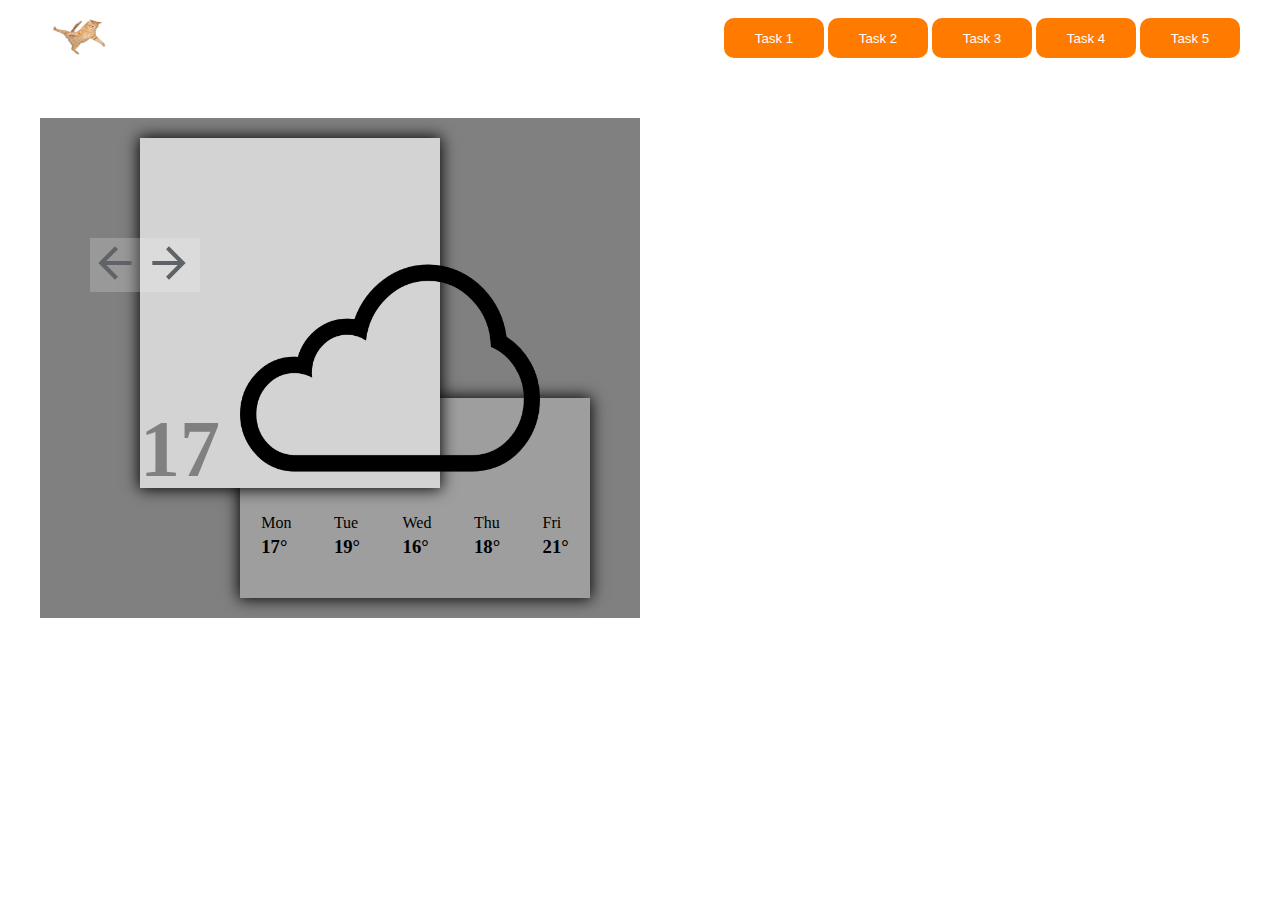
<file: lab7lb/components/task5.html>
<!DOCTYPE html>
<html lang="en">
  <head>
    <meta charset="UTF-8" />
    <meta name="viewport" content="width=device-width, initial-scale=1.0" />
    <title>Document</title>
    <link rel="stylesheet" href="../styles/style.css" />
    <link rel="stylesheet" href="../styles/style-task5.css" />
  </head>
  <body>
    <div class="container">
      <div class="header">
        <div class="logo-sec">
          <a href="../index.html">
            <img src="../assets/panda.png" alt="panda" />
          </a>
        </div>
        <div class="task-list">
          <div class="task-item">
            <a href="task1.html"><button>Task 1</button></a>
            <a href="task2.html"><button>Task 2</button></a>
            <a href="task3.html"><button>Task 3</button></a>
            <a href="task4.html"><button>Task 4</button></a>
            <a href="task5.html"><button>Task 5</button></a>
          </div>
        </div>
      </div>
      <main>
        <div class="weather-content">
          <div class="black-square">
            <div class="btns">
              <img src="../assets/arrow_back.svg" alt="arrow_back" />
              <img src="../assets/arrow_forward.svg" alt="arrow_forward" />
            </div>
            <div class="weather">
              <img src="../assets/cloud.png" alt="cloud" />
            </div>
            <h2>17</h2>
          </div>
          <div class="grey-square">
            <div class="flex-container">
              <div class="day">
                <p>Mon</p>
                <h3>17&deg;</h3>
              </div>
              <div class="day">
                <p>Tue</p>
                <h3>19&deg;</h3>
              </div>
              <div class="day">
                <p>Wed</p>
                <h3>16&deg;</h3>
              </div>
              <div class="day">
                <p>Thu</p>
                <h3>18&deg;</h3>
              </div>
              <div class="day">
                <p>Fri</p>
                <h3>21&deg;</h3>
              </div>
            </div>
          </div>
        </div>
      </main>
    </div>
  </body>
</html>
</file>
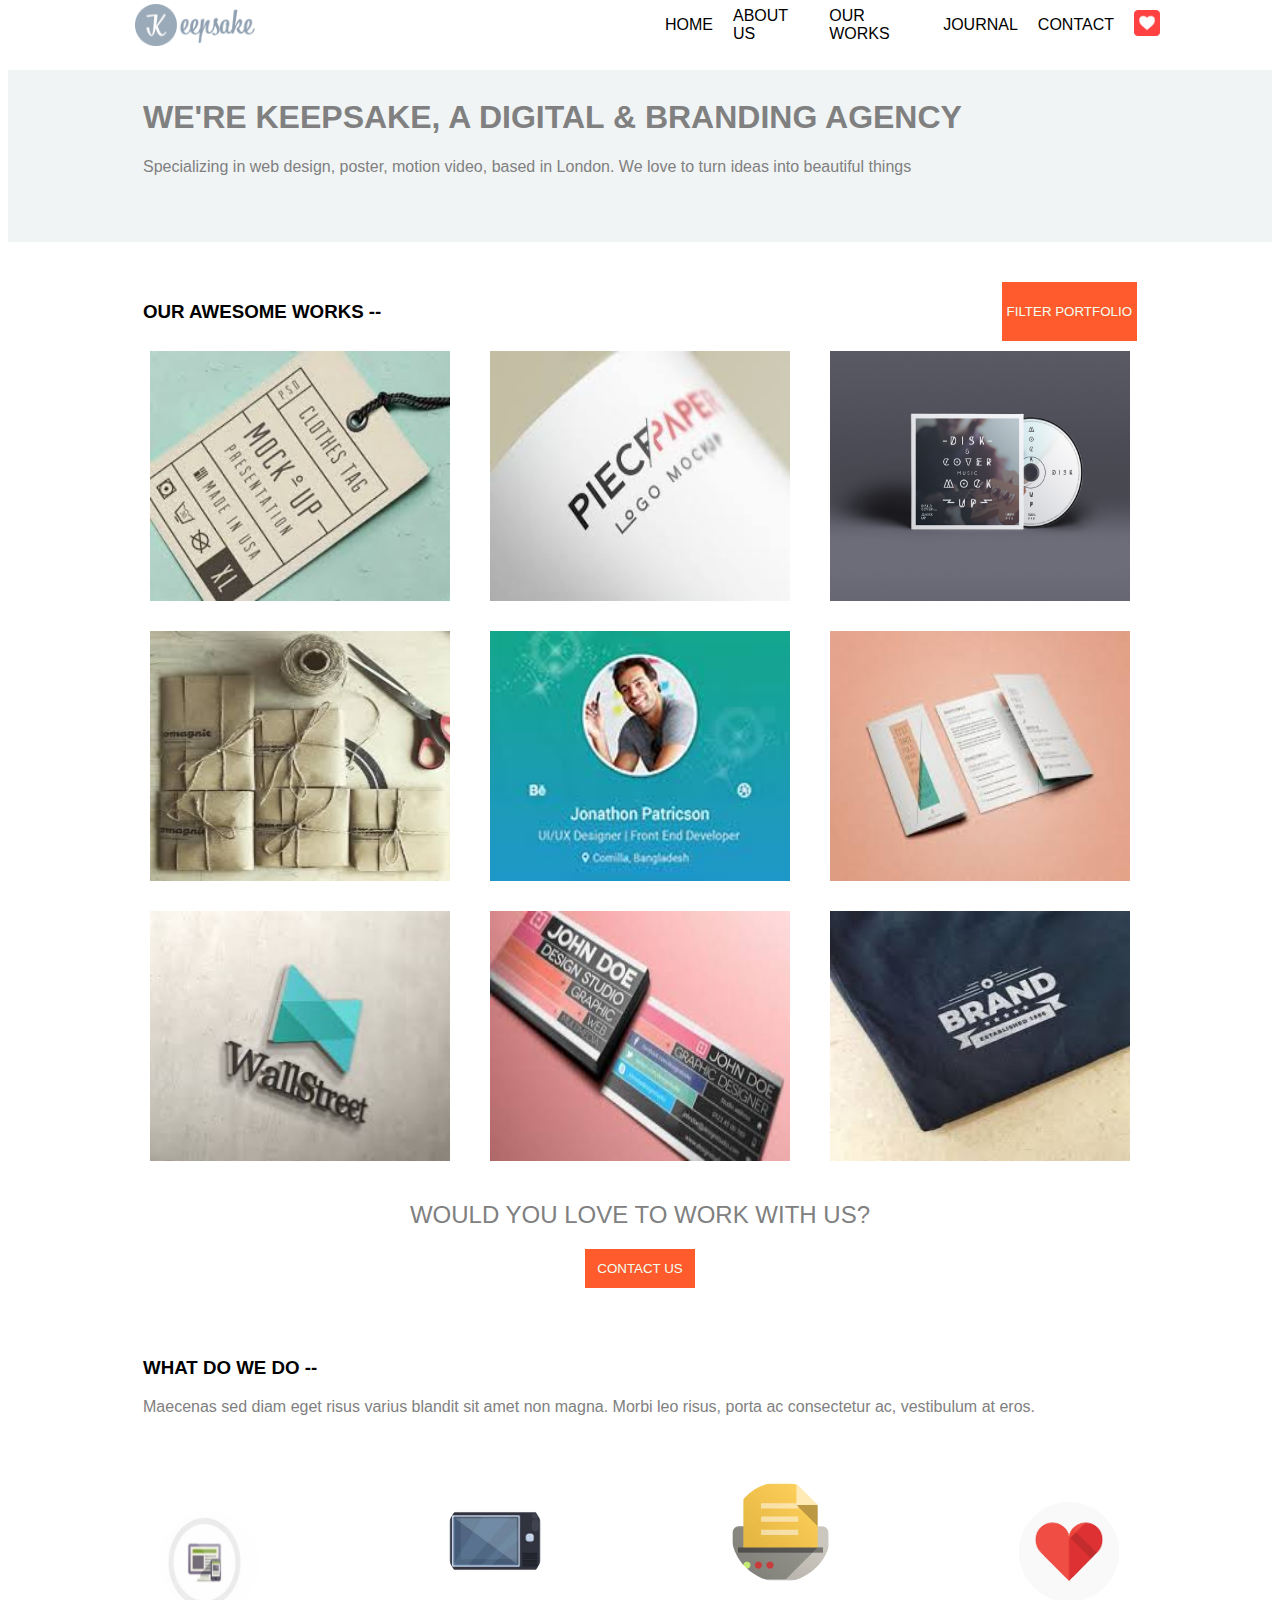
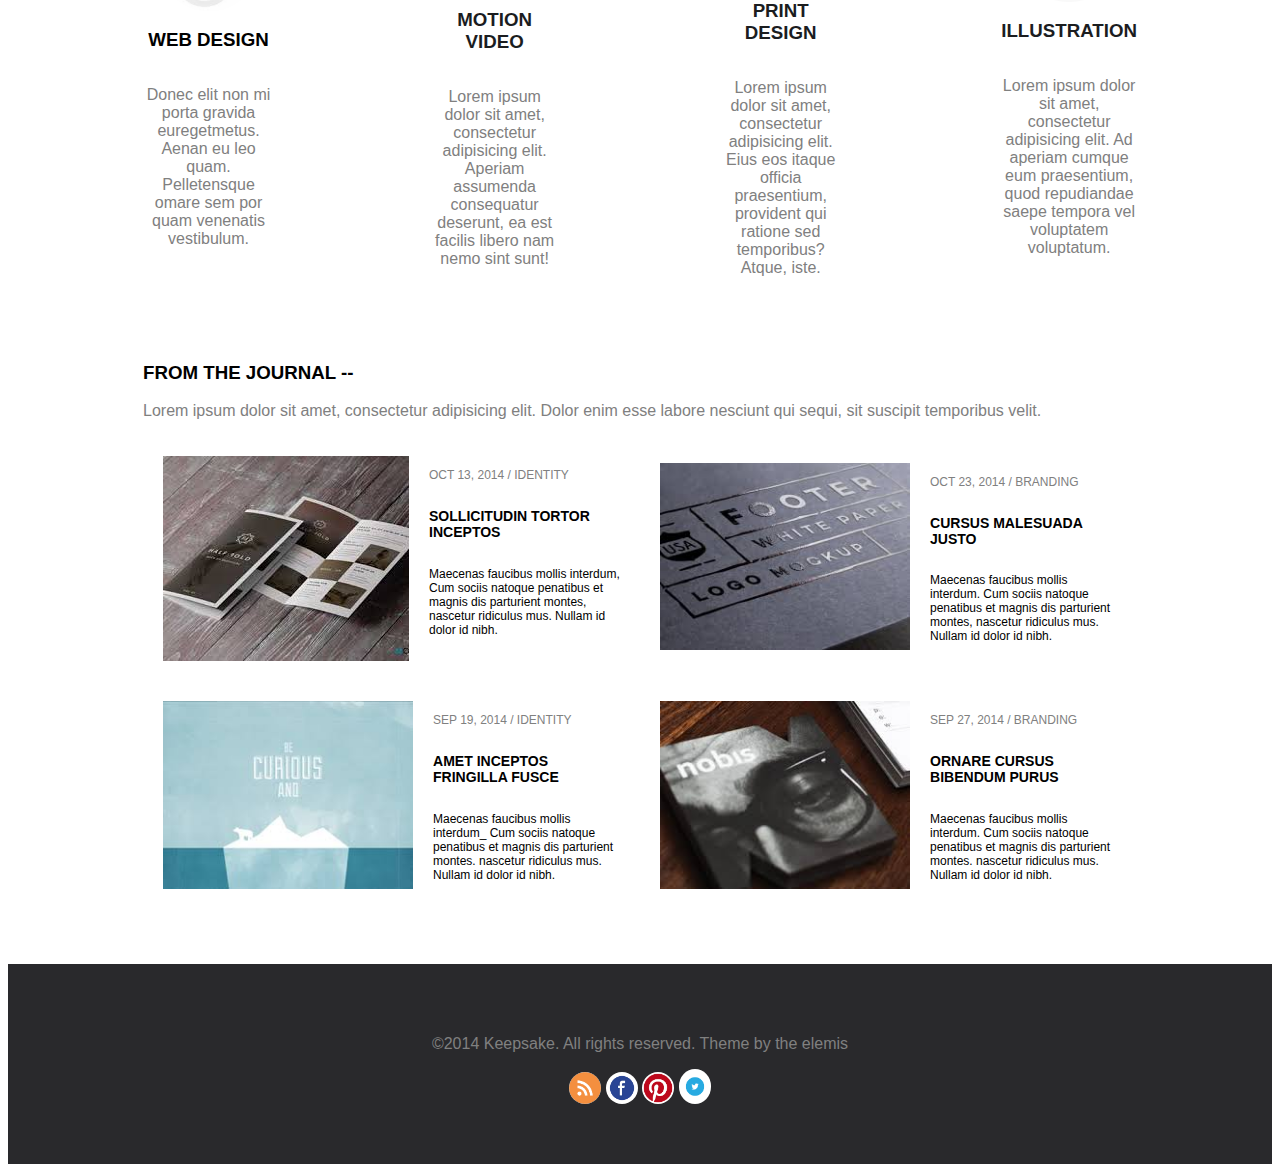
<file: lab8lb/lab8_2/lab8_2.html>
<!DOCTYPE html>
<html lang="en">
<head>
    <meta charset="UTF-8">
    <title>Task 2</title>
    <link rel="stylesheet" href="style.css">
</head>
<body>
<header class="fixed">
    <div class="logo">
        <img src="img/title.png" alt="">
    </div>
    <div class="horizontal_menu">
        <ul>
            <li>HOME</li>
            <li>ABOUT US</li>
            <li>OUR WORKS</li>
            <li>JOURNAL</li>
            <li>CONTACT</li>
            <li><img src="img/square.png" alt=""></li>
        </ul>

    </div>

</header>
<main>
    <div class="hamburger-menu">
        <input id="menu-toggle" type="checkbox"/>
        <label class="menu-btn" for="menu-toggle">
            <span></span>
            <span></span>
            <span></span>
        </label>
        <ul class="menu-box">
            <li><a class="menu-item" href="#">HOME</a></li>
            <li><a class="menu-item" href="#">ABOUT US</a></li>
            <li><a class="menu-item" href="#">OUR WORKS</a></li>
            <li><a class="menu-item" href="#">JOURNAL</a></li>
            <li><a class="menu-item" href="#"><img src="img/square.png" alt=""></a></li>
        </ul>
    </div>

    <div class="title">
        <h1>WE'RE KEEPSAKE, A DIGITAL & BRANDING AGENCY</h1>
        <p>Specializing in web design, poster, motion video, based in London. We love to turn ideas into beautiful
            things</p></div>
    <div class="works">
        <div class="works-head">
            <h3>OUR AWESOME WORKS --</h3>
            <button class="filter">FILTER PORTFOLIO</button>
        </div>
        <div class="works-images">
            <img class="image" src="img/image1.jpg" alt="">
            <img class="image" src="img/image2.jpg" alt="">
            <img class="image" src="img/image3.jpg" alt="">
            <img class="image" src="img/image4.jpg" alt="">
            <img class="image" src="img/image5.jpg" alt="">
            <img class="image" src="img/image6.jpg" alt="">
            <img class="image" src="img/image7.jpg" alt="">
            <img class="image" src="img/image8.jpg" alt="">
            <img class="image" src="img/image9.jpg" alt="">
        </div>
        <div class="contact">
            <h2>WOULD YOU LOVE TO WORK WITH US?</h2>
            <button class="contact-us">CONTACT US</button>
        </div>
    </div>

    <div class="about-head">
        <h3>WHAT DO WE DO --</h3>
        <p class="about-text">
            Maecenas sed diam eget risus varius blandit sit amet non magna. Morbi leo risus, porta ac consectetur ac,
            vestibulum at eros.
        </p>
    </div>

    <div class="about">
        <div class="about-item">
            <img src="img/web.jpg" alt="item1"/>
            <h3 class="about-title">WEB DESIGN</h3>
            <p class="about-item-descr">
                Donec elit non mi porta gravida euregetmetus. Aenan eu leo quam. Pelletensque omare sem por quam
                venenatis vestibulum.
            </p>
        </div>
        <div class="about-item">
            <img src="img/tv.jpg" alt="item2"/>
            <h3 class="about-item-title">MOTION VIDEO</h3>
            <p class="about-item-descr">
                Lorem ipsum dolor sit amet, consectetur adipisicing elit. Aperiam assumenda consequatur deserunt, ea est
                facilis libero nam nemo sint sunt!
            </p>
        </div>
        <div class="about-item">
            <img src="img/file.jpg" alt="item3"/>
            <h3 class="about-item-title">PRINT DESIGN</h3>
            <p class="about-item-descr">
                Lorem ipsum dolor sit amet, consectetur adipisicing elit. Eius eos itaque officia praesentium, provident
                qui ratione sed temporibus? Atque, iste.
            </p>
        </div>
        <div class="about-item">
            <img src="img/heart.png" alt="item4"/>
            <h3 class="about-item-title">ILLUSTRATION</h3>
            <p class="about-item-descr">
                Lorem ipsum dolor sit amet, consectetur adipisicing elit. Ad aperiam cumque eum praesentium, quod
                repudiandae saepe tempora vel voluptatem voluptatum.
            </p>
        </div>
    </div>
    <div class="journal">
        <div class="journal-head">
            <h3>FROM THE JOURNAL -- </h3>
            <p>Lorem ipsum dolor sit amet, consectetur adipisicing elit. Dolor enim esse labore nesciunt qui sequi, sit
                suscipit temporibus velit.</p>
        </div>
        <div class="journal-item">
            <img src="img/journal1.jpg" alt="j1">

                <div class="journal-item-text">
                    <p class="journal-date">OCT 13, 2014 / IDENTITY</p>
                    <h3>SOLLICITUDIN TORTOR INCEPTOS</h3>
                    <p>Maecenas faucibus mollis interdum, Cum sociis
                        natoque penatibus et magnis dis parturient montes,
                        nascetur ridiculus mus. Nullam id dolor id nibh.</p>
                </div>

        </div>
        <div class="journal-item">
            <img src="img/journal2.jpg" alt="j2">

                <div class="journal-item-text">
                    <p class="journal-date">OCT 23, 2014 / BRANDING</p>
                    <h3>CURSUS MALESUADA JUSTO</h3>
                    <p>Maecenas faucibus mollis interdum. Cum sociis
                        natoque penatibus et magnis dis parturient montes,
                        nascetur ridiculus mus. Nullam id dolor id nibh.</p>
                </div>

        </div>
        <div class="journal-item">
            <img src="img/journal3.jpg" alt="j3">

                <div class="journal-item-text">
                    <p class="journal-date">SEP 19, 2014 / IDENTITY</p>
                    <h3>AMET INCEPTOS FRINGILLA FUSCE</h3>
                    <p>Maecenas faucibus mollis interdum_ Cum sociis
                        natoque penatibus et magnis dis parturient montes.
                        nascetur ridiculus mus. Nullam id dolor id nibh.</p>
                </div>
        </div>
        <div class="journal-item">
            <img src="img/journal4.jpg" alt="j4">

                <div class="journal-item-text">
                    <p class="journal-date">SEP 27, 2014 / BRANDING</p>
                    <h3>ORNARE CURSUS BIBENDUM PURUS</h3>
                    <p>Maecenas faucibus mollis interdum. Cum sociis
                        natoque penatibus et magnis dis parturient montes.
                        nascetur ridiculus mus. Nullam id dolor id nibh.</p>
                </div>

        </div>
    </div>
</main>
<footer>
    <p>©2014 Keepsake. All rights reserved. Theme by the elemis</p>
    <div class="footer-images">
        <img src="img/footer1.png" alt="f1">
        <img src="img/footer2.png" alt="f2">
        <img src="img/footer3.png" alt="f3">
        <img src="img/footer4.png" alt="f4">
    </div>
</footer>
</body>
</html>
</file>
<file: lab7lb/styles/style.css>
.container {
  width: 100%;
  max-width: 1200px;
  margin: 0 auto;
  padding: 0 15px;
}

.header {
  display: flex;
  justify-content: space-between;
  align-items: center;
  width: 100%;
  height: 60px;
  margin-bottom: 50px;
}
.header img {
  width: 80px;
  height: 60px;
  cursor: pointer;
}

.header .task-list {
  display: flex;
  align-items: center;
}

.task-item button {
  background-color: rgb(255, 123, 0);
  border: none;
  color: #fff;
  width: 100px;
  height: 40px;
  border-radius: 10px;
}
</file>
<file: laba6lab/style.css>
ul{
    list-style: none;
    margin: 0;
    padding: 15px;
}
li{
    margin: 10px;
    float: left;
}
li a{
    display: inline-block;
    padding: 10px;
    background: #EFCDB8;
}
img{
    float: left;
    margin: 10px;
}
.task1 img{
    width: 200px;
    max-height: 250px;
}
.right-contain{
    float: right;
    object-fit: contain;
}
.left-contain{
    float: left;
    object-fit: contain;
}
header{
    display: flex;
    justify-content: space-between;

}
main{
    display: flex;
    flex-direction: column;
    align-items: center;
    justify-content: center;
    margin: 10px auto;
    width: 1140px;
    align-content: center;
}
.task1 .content{
    column-count: 3;
    column-gap: 35px;
    column-rule: 5px dotted red;
}
.task2 .content{
    display: flex;
    flex-wrap: wrap;
    justify-content: space-between;
}
.block1, .block2, .block3, .block4, .block5, .block6, .block7, .block8, .block9, .block10, .block11, .block12{
    flex-basis: 25%;
    padding: 10px;
    border: solid 5px;
}
.block1{
    border-color: green;
    border-radius: 50px;
}
.block2{
    border-color: green;
    border-radius: 75px 0 ;
}
.block3{
    border-color: green;
    border-radius: 25px 150px / 35px 175px;
}
.block4{
    border-color: darkgreen lawngreen;
    border-width: 25px;
    border-radius: 25px / 50px;
}
.block5{
    border-color: lawngreen darkgreen;
    border-width: 25px;
    border-radius: 175px 25px / 50px;
}
.block6{
    border-color: lawngreen lawngreen lawngreen darkgreen;
    border-width: 25px;
    border-bottom-right-radius: 100%;
}
.block7{
    border: 10px solid transparent;
    padding: 15px;
    border-image: url("Pictures/border.png") 20%;
}
.block8{
    border: 10px solid transparent;
    padding: 15px;
    border-image: url("Pictures/border.png") 20% round;
}
.block9{
    border: 10px solid transparent;
    padding: 15px;
    border-image: url("Pictures/border.png") 30 round;
}
.block10{
    border: 10px solid transparent;
    padding: 15px;
    border-image: url("Pictures/circle.png") 75 stretch;
}
.block11{
    border: 10px solid transparent;
    padding: 15px;
    border-image: url("Pictures/circle.png") 40 round;
}
.block12{
    border: 10px solid transparent;
    padding: 15px;
    border-image: url("Pictures/circle.png") 45 stretch;
}
.block13, .block14, .block15, .block16{
    text-align: center;
    background-color: #ff4d4d;
    padding: 10px;
    border-radius: 50px;
    margin: 20px;
}
.block13{
    background-color: darkred;
}
.block14{
    background-color: #ff6666;
}
.block15-16{
    column-count: 2;
}
p{
    margin: 5px 35px;
    border: dotted #EFCDB8;
    padding: 5px;
}
.task3{
    color: white;
}
.task4 .content{
    display: flex;
    flex-wrap: wrap;
    justify-content: space-between;
    column-count: 3;
    column-gap: 35px;
}
.task4 .content img{
    margin: auto;
}
.task4 ul.content li{
    width: 250px;
    height: 300px;
    border: 1px solid green;
    display: grid;
    margin: 10px 0;
    align-items: center;
    text-align: center;
}
h2{
    margin-left: 10px;
}
.shadow1{
    box-shadow: -5px -5px 5px green;
}
.shadow2{
    box-shadow: 0 0 5px 5px green;
}
.shadow3{
    box-shadow: 5px 5px 5px green;
}
.shadow4{
    box-shadow: 0 0 5px 1px green;
}
.shadow5{
    box-shadow: 5px 0 blue, 0 5px yellow, -5px 0 red, 0 -5px green;
}
.shadow6{
    box-shadow: 0 -5px 5px yellow, 0 5px 5px green;
}
.task5 .content{
    display: flex;
    flex-wrap: wrap;
    column-count: 3;
}
.box1, .box2, .box3, .box4, .box5{
    flex-basis: 30%;
    margin: 10px 5px;
    padding: 10px;
    width: 300px;
    height: 400px;
    display: flex;
    justify-content: center;
    align-items: center;
    flex-direction: column;
}
.box1 img, .box2 img, .box3 img, .box4 img, .box5 img{
    width: 200px;
    height: 200px;
    border-radius: 50%;
}
.box1{
    background: linear-gradient(45deg, green, yellow, blue, orange);
}
.box2{
    background-color: #eee;
    background-image: linear-gradient(45deg, green 20%, transparent 20% 25%, transparent 75%, orange 75%, blue),
    linear-gradient(45deg, yellow 20%, transparent 20% 25%, transparent 75%, purple 75%, orange);
    background-size: 60px 60px;
    background-position: 0 0, 30px 30px;
}
.box3{
    background: repeating-linear-gradient(
    90deg,
    white,
    green 50%,
    transparent 50% 100%
    ),
    repeating-linear-gradient(
    90deg,
    transparent 0 50%,
    blue 50%,
    yellow
    );
    background-size: 100px auto;
}
.box4{
    background:
            linear-gradient(
                    to top left,
                    yellow 0 35%, transparent 35% 100%
            ),
            linear-gradient(
                to top right,
                green 0 25%,
                transparent 25% 100%
            ),
            radial-gradient(
            white 50%,
            transparent 100%
            ),
            linear-gradient(
                    to bottom right,
                    darkgoldenrod 0 35%,
                    transparent 35% 100%
            ),
            linear-gradient(
                    to bottom left,
                    blue 0 35%,
                    transparent 35% 100%
            );
}
.box5{
    background: repeating-linear-gradient(
            190deg,
            rgb(255 0 0 / 50%) 40px,
            rgb(255 153 0 / 50%) 80px,
            rgb(255 255 0 / 50%) 120px,
            rgb(0 255 0 / 50%) 160px,
            rgb(0 0 255 / 50%) 200px,
            rgb(75 0 130 / 50%) 240px,
            rgb(238 130 238 / 50%) 280px,
            rgb(255 0 0 / 50%) 300px
    ),
    repeating-linear-gradient(
            -190deg,
            rgb(255 0 0 / 50%) 30px,
            rgb(255 153 0 / 50%) 60px,
            rgb(255 255 0 / 50%) 90px,
            rgb(0 255 0 / 50%) 120px,
            rgb(0 0 255 / 50%) 150px,
            rgb(75 0 130 / 50%) 180px,
            rgb(238 130 238 / 50%) 210px,
            rgb(255 0 0 / 50%) 230px
    ),
    repeating-linear-gradient(
            23deg,
            red 50px,
            orange 100px,
            yellow 150px,
            green 200px,
            blue 250px,
            indigo 300px,
            violet 350px,
            red 370px
    );
}
</file>
<file: lab8lb/lab8_1/style.css>
* {
    margin: 0;
    padding: 0;
    box-sizing: border-box;
}

body {
    font-family: Arial, sans-serif;
    background-color: #f0f0f0;
}

.weather-app {
    width: 50%;
    max-width: 400px;
    margin: 20px auto;
    background-color: white;
    border-radius: 10px;
    padding: 20px;
    box-shadow: 0 0 10px rgba(0, 0, 0, 0.1);
}

.header {
    text-align: left;
    margin-bottom: 20px;
}

.city {
    font-size: 36px;
    font-weight: bold;
}

.date {
    font-size: 16px;
    color: #555;
    margin-top: 5px;
}

.condition {
    font-size: 14px;
    color: #777;
    margin-top: 5px;
}

.current-weather {
    display: flex;
    align-items: center;
    justify-content: space-between;
    margin-top: 10px;
}

.temp {
    font-size: 36px;
    font-weight: normal;
    display: flex;
    align-items: center;
    justify-content: flex-start;
}

.temp img {
    width: 40px;
    height: 40px;
    margin-right: 10px;
}

.details {
    font-size: 12px;
    color: #777;
    line-height: 1.5;
    margin-right: 50px;
}

/* Forecast styling */
.forecast {
    display: flex;
    flex-direction: column;
    gap: 10px;
}

.day {
    display: flex;
    justify-content: space-between;
    align-items: center;
    padding: 10px 0;
    border-bottom: 1px solid #e0e0e0;
}

.day-name {
    font-size: 16px;
    font-weight: bold;
    width: 100px;
}

.icon {
    width: 40px;
    height: 40px;
    margin-right: 10px;
}

.temp-range {
    font-size: 16px;
    display: flex;
    flex-direction: column; /* Розміщуємо елементи вертикально */
    align-items: center; /* Центруємо текст по горизонталі */
    margin-right: 10px;
}

.high-temp{
    font-weight: bold;
}
.low-temp {
    display: block; /* Робимо елементи блочними для правильного розташування */
    margin: 2px 0; /* Відступи між температурами */
    font-weight: normal;
}

.pollen {
    font-size: 12px;
    color: #888;
}
</file>
<file: lab7lb/styles/style-task1.css>
.block-container {
  position: relative;
  width: 300px;
  height: 150px;
  border: 1px solid black;
  background-color: cyan;
  display: flex;
  justify-content: center;
  align-items: center;
}
.absolute-block {
  position: absolute;
  width: 180px;
  height: 120px;
  border: 1px solid black;
  text-align: center;
  background-color: blue;
  top: -60px;
  right: 70%;
}
.main {
  display: flex;
  gap: 20px;
  width: 100%;
  justify-content: center;
  align-items: center;
  margin-top: 100px;
}
</file>
<file: lab7lb/styles/style-task2.css>
.blocks {
  display: flex;
  width: 800px;
  height: 600px;
  flex-direction: column;
}
.block {
  width: 100%;
  height: 150px;
  display: flex;
  justify-content: space-between;
  gap: 20px;
  align-items: center;
  margin-bottom: 20px;
}

.block1 {
  width: 230px;
  height: 100%;
  border: 1px solid black;
  background: green;
  display: flex;
  justify-content: center;
  align-items: center;
  cursor: pointer;
}

.block3 {
  width: 545px;
  height: 100%;
  border: 1px solid black;
  background: purple;
  display: flex;
  justify-content: center;
  align-items: center;
  cursor: pointer;
  display: none;
}

.block2 {
  width: 100%;
  height: 400px;
  border: 1px solid black;
  background: blue;
  display: flex;
  justify-content: center;
  align-items: center;
  cursor: pointer;
  /* display: none; */
}
main {
  display: flex;
  justify-content: center;
  align-items: center;
  width: 100%;
}

.block:has(> .block1:hover) ~ .block2 {
  display: flex;
}

.blocks:has(> .block2:hover) > .block .block3 {
  display: flex;
}
</file>
<file: lab7lb/styles/style-task3.css>
* {
  font-weight: 700;
  color: white;
  font-family: Arial, "Helvetica Neue", Helvetica, sans-serif;
}

main {
  display: flex;
  justify-content: center;
  align-items: center;
}

.form {
  background-image: url("../assets/background.jpg");
  background-size: cover;
  background-repeat: no-repeat;
  background-position: center;
  width: 550px;
  height: 500px;
  border: 20px solid gray;
  padding: 0 20px 20px 20px;
}

.form input {
  display: block;
  color: black;
  margin: 0;
  padding: 0;
  width: 250px;
  height: 30px;
  text-indent: 20px;
  font-weight: 700;
  opacity: 60%;
  border-radius: 10px;
}

h1 {
  font-size: 25px;
  width: 500px;
  font-style: italic;
  text-align: center;
  color: darkorange;
  position: absolute;
  left: 37%;
}
h1::first-letter {
  color: darksalmon;
  font-size: 50px;
}
.title::before {
  content: "";
  display: block;
  position: absolute;
  top: 50%;
  left: 0;
  background-color: darkblue;
  width: 20%;
  height: 2px;
}
.title::after {
  content: "";
  display: block;
  position: absolute;
  top: 50%;
  left: 80%;
  background-color: darkblue;
  width: 20%;
  height: 2px;
}

label {
  font-size: 18px;
}

.field {
  margin: 5px 10px;
  padding: 5px 0 5px 0;
  border: none;
  width: max-content;
  float: left;
}
.about-field {
  font-weight: 700;
  border: none;
  margin: 5px 10px;
  padding: 5px 0 5px 0;
}

.about {
  margin: 0 auto;
  position: relative;
  display: block;
  width: 520px;
  height: 46px;
  padding: 5px;
  opacity: 60%;
  border-radius: 10px;
  resize: none;
  color: black;
}

.button {
  display: block;
  margin: 5px 5px;
  width: 130px;
  text-transform: uppercase;
  line-height: 50px;
  float: right;
}

.text-input:hover {
  /* padding-bottom: 4px; */
  color: #fbff00;
}

.text-input:focus {
  /* padding-bottom: 4px; */
  color: #ffa600;
}

.password-input:hover {
  /* padding-bottom: 4px; */
  color: #1eff00;
}
.password-input:focus {
  /* padding-bottom: 4px; */
  color: #00ffea;
}

.about:hover {
  box-shadow: 0 0 10px 10px lightblue;
}

.button:hover {
  cursor: pointer;
}

.submit {
  border: 3px solid #0097a7;
  color: #0097a7;
}
.submit:hover {
  border: 3px solid #0097a7;
  color: white;
  background-color: #0097a7;
  border-radius: 15px;
}
.submit:active {
  border: 3px solid #ecfd00;
  background-color: #014950;
  border-radius: 25px;
  position: relative;
}
.reset:hover {
  border: 3px solid #e64a19;
  color: white;
  background-color: #e64a19;
  border-radius: 15px;
}
.reset:active {
  border: 3px solid #ecfd00;
  background-color: #a02904;
  border-radius: 25px;
  position: relative;
}

.reset {
  border: 3px solid #e64a19;
  color: #e64a19;
}

.submit:active ~ .title {
  display: none;
}

.submit:active ~ .hide-title {
  display: block;
}

.reset:before {
  content: "";
  background: darkblue;
  height: 2px;
  width: 30%;
  position: absolute;
  top: 25%;
  left: 35%;
}
.hide-title {
  display: none;
}
.submit:active ~ .reset:before {
  content: "";
  background: green;
  height: 2px;
  width: 30%;
  position: absolute;
  top: 25%;
  left: 35%;
}
.reset:active:before {
  display: none;
}
.data {
  margin-bottom: 100px;
}
</file>
<file: lab7lb/styles/style-task4.css>
.menu {
    display: flex;
    justify-content: space-around;
    list-style: none;
    padding: 0;
    margin: 0;
    background-color: lightgray;
}

.menu li {
    position: relative;
    padding: 15px 20px;
    cursor: pointer;
    color: white;
}

.menu li:hover {
    background-color: #555;
}

.dropdown {
    display: none;
    position: absolute;
    top: 100%;
    left: 0;
    background-color: #f9f9f9;
    box-shadow: 0px 8px 16px rgba(0, 0, 0, 0.2);
    padding: 10px;
    min-width: 200px;
}

.dropdown p {
    margin: 0;
    padding: 8px 0;
    color: #333;
}

.menu li:hover .dropdown {
    display: block;
}




.vertical-menu {
    list-style: none;
    padding: 0;
    margin: 0;
    width: 80px;
    background-color: #f9f9f9;
    border: 1px solid #1e1e1e;
}

.vertical-menu li {
    position: relative;
    padding: 15px;
    cursor: pointer;
    color: white;
    border-bottom: 1px solid #555;
    display: flex;
    justify-content: center;
    align-items: center;
}

.vertical-menu li:hover {
    background-color: #555;
}

.vertical-dropdown {
    display: none;
    position: absolute;
    left: 100%;
    top: 0;
    background-color: #f9f9f9;
    box-shadow: 0px 8px 16px rgba(0, 0, 0, 0.2);
    padding: 10px;
    min-width: 200px;
}

.vertical-dropdown p {
    margin: 0;
    padding: 8px 0;
    color: #333;
}

.vertical-menu li:hover .vertical-dropdown {
    display: block;
}
</file>
<file: lab7lb/styles/style-task5.css>
.weather-content {
  width: 600px;
  height: 500px;
  background-color: grey;
  position: relative;
}

.black-square {
  position: absolute;
  width: 300px;
  height: 350px;
  background-color: lightgrey;
  top: 20px;
  left: 100px;
  z-index: 5;
  box-shadow: 0 0 15px 1px black;
}

.grey-square {
  position: absolute;
  width: 350px;
  height: 200px;
  background-color: rgb(158, 158, 158);
  top: 280px;
  right: 50px;
  box-shadow: 0 0 15px 1px black;
}
.btns {
  position: absolute;
  top: 100px;
  left: -50px;
  background-color: rgba(255, 255, 255, 0.2);
  width: 110px;
}
.btns > img {
  width: 50px;
}
.weather {
  position: absolute;
  top: 80px;
  left: 100px;
}

.weather > img {
  width: 300px;
}

.black-square > h2 {
  color: grey;
  font-size: 5rem;
  position: absolute;
  top: 200px;
}

.flex-container {
  width: 100%;
  display: flex;
  align-items: center;
  justify-content: space-around;
  position: absolute;
  top: 100px;
}
.day {
  display: flex;
  flex-direction: column;
}
.day > p {
  margin-bottom: -15px;
}
</file>
<file: lab8lb/lab8_2/style.css>
body {
    font-family: Arial, Helvetica, sans-serif;

}

header {
    overflow: hidden;
    padding-bottom: 20px;
    height: 50px;
    display: flex;
    align-items: center;
    justify-content: space-around;
    flex-direction: row;
}

header.fixed {
    position: fixed;
    top: 0;
    left: 0;
    right: 0;
    background-color: #fff;
}

.horizontal_menu {
    display: flex;
    padding-right: 110px;
    width: 100%;
    align-items: center;
}

.logo {
    padding-top: 40px;
    padding-bottom: 40px;
}

.logo img {
    float: left;
    width: 120px;
    padding-left: 135px;
}

ul {
    display: flex;
    align-items: center;
    padding-left: 400px;
    list-style-type: none;
    margin: 0;
}

ul li {
    display: inline-block;
    margin: 10px;
    cursor: pointer;
}

ul li a {
    text-decoration: none;
    padding: 10px 20px;
    background-color: #ff5b2d;
    color: honeydew;
    border-radius: 5px;
}
li img {
   width: 26px;
}

.title {
    padding: 50px 135px;
    background-color: #f0f4f5;
    color: gray;
}

.works {
    padding-top: 40px;
}

.works-head {
    display: flex;
    margin-left: 135px;
    margin-right: 135px;
    justify-content: space-between;
}

.works-images {
    display: flex;
    flex-flow: row wrap;
    justify-content: center;
    align-items: center;
}


.image {
    padding: 20px;
}


@media (max-width: 768px) {
    .works-images {
        flex: 1 1 calc(50% - 40px);
    }

    .menu-btn > span {
        display: block;
        width: 30px;
        height: 3px;
        background-color: #333;
    }

    .menu-btn > span::before,
    .menu-btn > span::after {
        content: '';
        display: block;
        position: absolute;
        width: 30px;
        height: 3px;
        background-color: #333;
        transition: transform .25s;
    }

    .horizontal_menu {
        display: block;
    }
    .journal-item {
        flex-direction: row;
    }
}

@media (max-width: 576px) {
    .works-images {
        flex: 1 1 100%;
    }

    .menu-btn  span::after {
        display: block;
        position: absolute;
        width: 100%;
        height: 2px;
    }
    .horizontal_menu {
        display: none;
    }

    .journal {
        padding: 20px;
        flex-direction: column;
    }

    .journal-item {
        flex-direction: column;
        align-items: center;
        flex-wrap: wrap;
    }

    .journal-item img {
        flex-direction: column;
        width: 100%;
        margin-bottom: 20px;
    }

    .journal-item-text {
        padding-left: 0;
        text-align: center;
    }
}

.hamburger-menu {
    display: block;
    position: relative;
    cursor: pointer;
}

.hamburger-menu::before, .hamburger-menu::after {
    content: "";
    position: absolute;
    width: 30px;
    height: 3px;
}

.hamburger-menu::before {
    top: -10px;
}

.hamburger-menu::after {
    top: 10px;
}

.works img{
    width: 300px;
    height: 250px;
    padding-top: 10px;
}

.filter{
    background-color: #ff5b2d;
    border-color: transparent;
    color: honeydew;
    font-family: Calibri, Helvetica, sans-serif;
    padding: 3px;
}

.contact {
    display: flex;
    flex-direction: column;
    align-items: center;
}

.contact h2 {
    font-weight: 200;
    color: gray;
}

.contact-us {
    background-color: #ff5b2d;
    border-color: transparent;
    color: honeydew;
    font-family: Calibri, Helvetica, sans-serif;
    padding: 10px;
}

.about-head {
    padding: 50px 135px;
}

.about-head p {
    color: gray;
}

.about {
    display: flex;
    padding-left: 135px;
    margin: auto;
    justify-content: space-around;
    flex-flow: row wrap;
    gap: 20px;
    align-items: center;
}

.about-text{
    color: #1B1D1F;
    font-weight: 400;
}

.about-item-title{
    color: #1B1D1F;
    text-align: center;
    font-weight: 600;
}

.about-item-descr{
    color: #1B1D1F;
    text-align: center;
    font-size: 16px;
    font-weight: 400;
    color: gray;
}

.about-item{
    flex: 1 1 100px;
    max-width: 45%;
    box-sizing: border-box;
    display: flex;
    flex-direction: column;
    align-items: center;
    width: 30%;
    margin-right: 135px;
}

.about-item img {
    border-radius: 50%;
    width: 100px;
    height: 100px;
}

.journal {
    display: flex;
    padding: 50px 135px;
    flex-flow: row wrap;
    align-items: center;
    flex: 1 1 100px;

}

.journal-head p {
    color: gray;
}

.journal-item {
    display: flex;
    flex-direction: row;
    align-items: flex-start;
    width: 50%;
    padding: 20px;
    flex: 1 1 100px;
}

.journal-item img {
    width: 250px;
}

.journal-date {
    display: flex;
    justify-content: space-between;
    color: gray;
}

.journal-item-text {
    display: flex;
    flex-direction: column;
    padding-left: 20px;
    font-size: 12px;
}

footer {
    display: flex;
    flex-direction: column;
    align-items: center;
    justify-content: center;
    background-color: #29292c;
    height: 200px;
    color: gray;
}

.footer-images img {
    width: 32px;
    border-radius: 50%;
    cursor: pointer;
}

button {
    cursor: pointer;
}

#menu-toggle {
    opacity: 0;
}
.menu-btn {
    display: flex;
    align-items: center;
    position: fixed;
    top: 20px;
    left: 20px;
    width: 26px;
    height: 26px;
    cursor: pointer;
    z-index: 1;
}

.menu-btn > span,
.menu-btn > span::before,
.menu-btn > span::after {
    display: block;
    position: absolute;
    width: 100%;
    height: 2px;
}
.menu-btn > span::before {
    content: '';
    top: -8px;
}
.menu-btn > span::after {
    content: '';
    top: 8px;
}

.menu-box {
    display: block;
    position: fixed;
    visibility: hidden;
    top: 0;
    left: -100%;
    width: 300px;
    height: 100%;
    margin: 0;
    padding: 80px 0;
    list-style: none;
    text-align: center;
    background-color: #ECEFF1;
    box-shadow: 1px 0px 6px rgba(0, 0, 0, .2);
}

.menu-item {
    display: block;
    padding: 12px 24px;
    color: #ffffff;
    font-family: 'Roboto', sans-serif;
    font-size: 20px;
    font-weight: 600;
    text-decoration: none;
}
.menu-item:hover {
    background-color: #CFD8DC;
}

#menu-toggle:checked ~ .menu-box {
    visibility: visible;
    left: 0;
}
</file>
